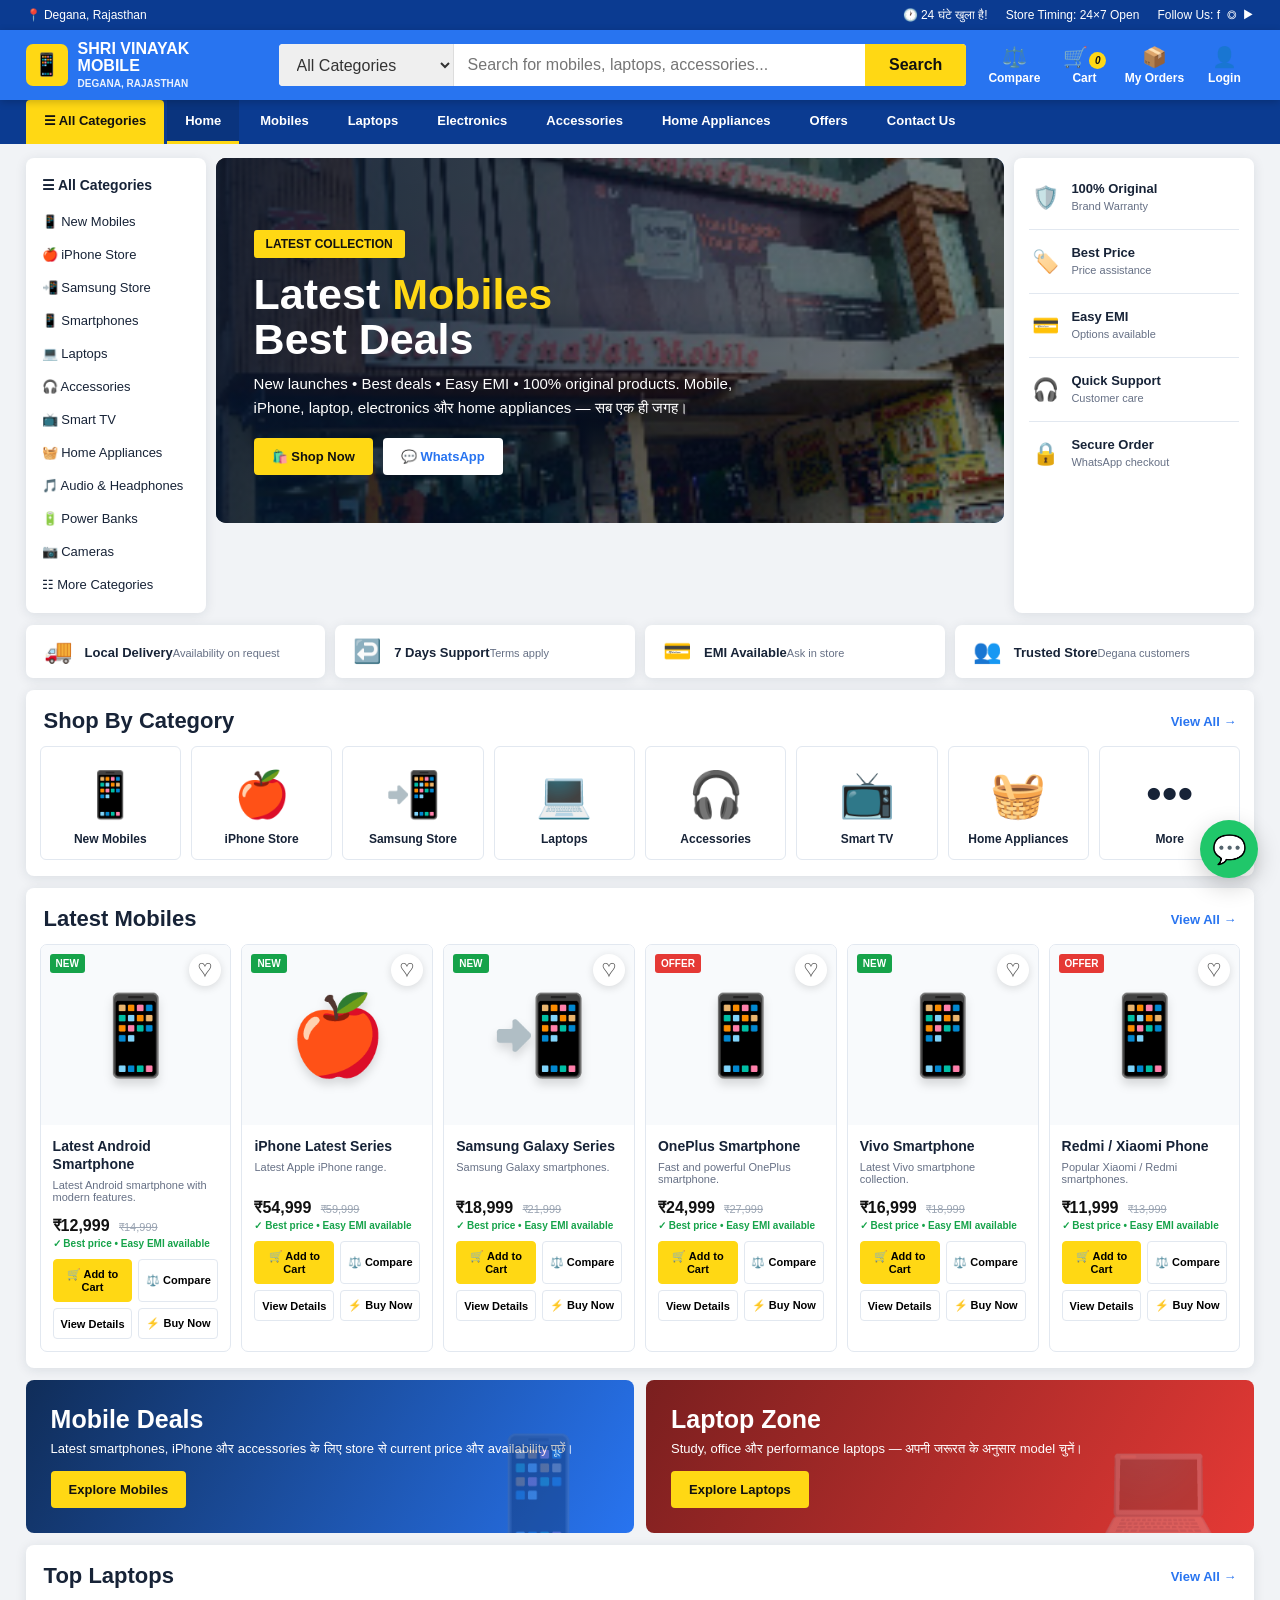
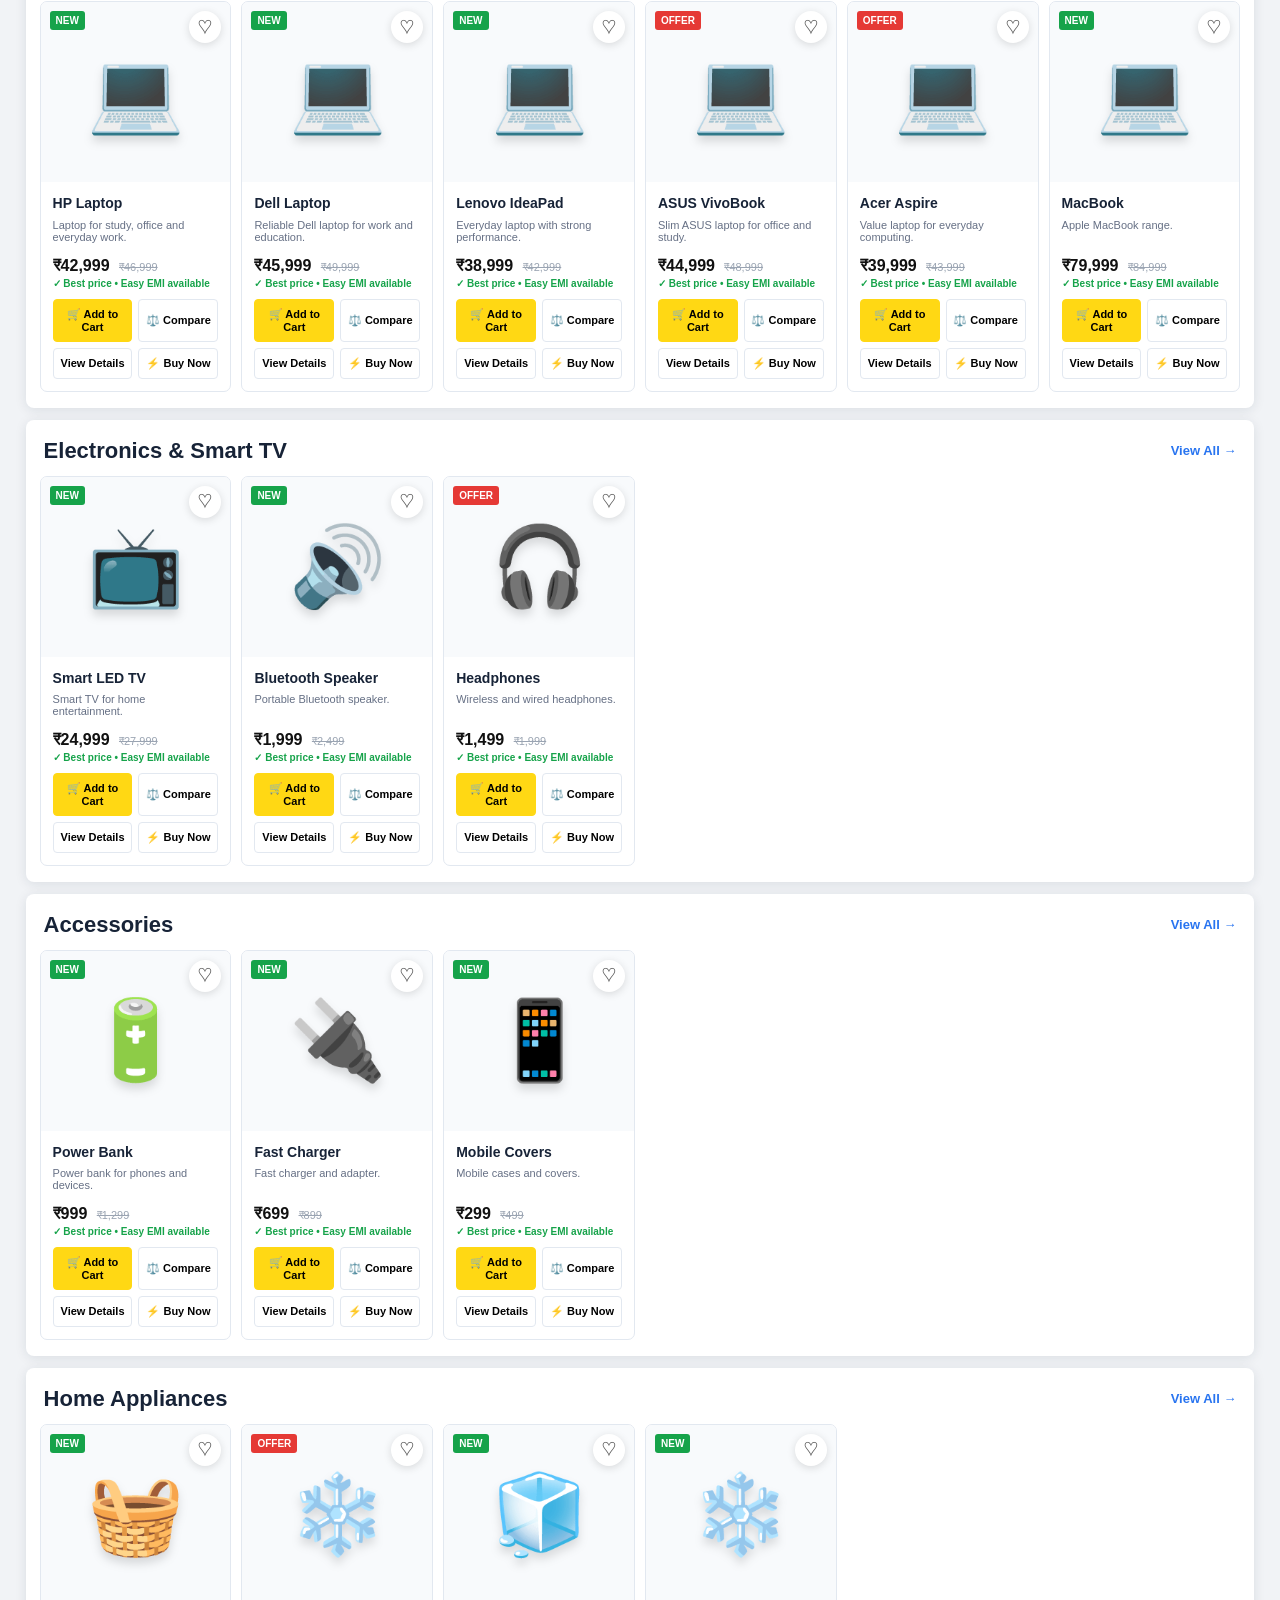
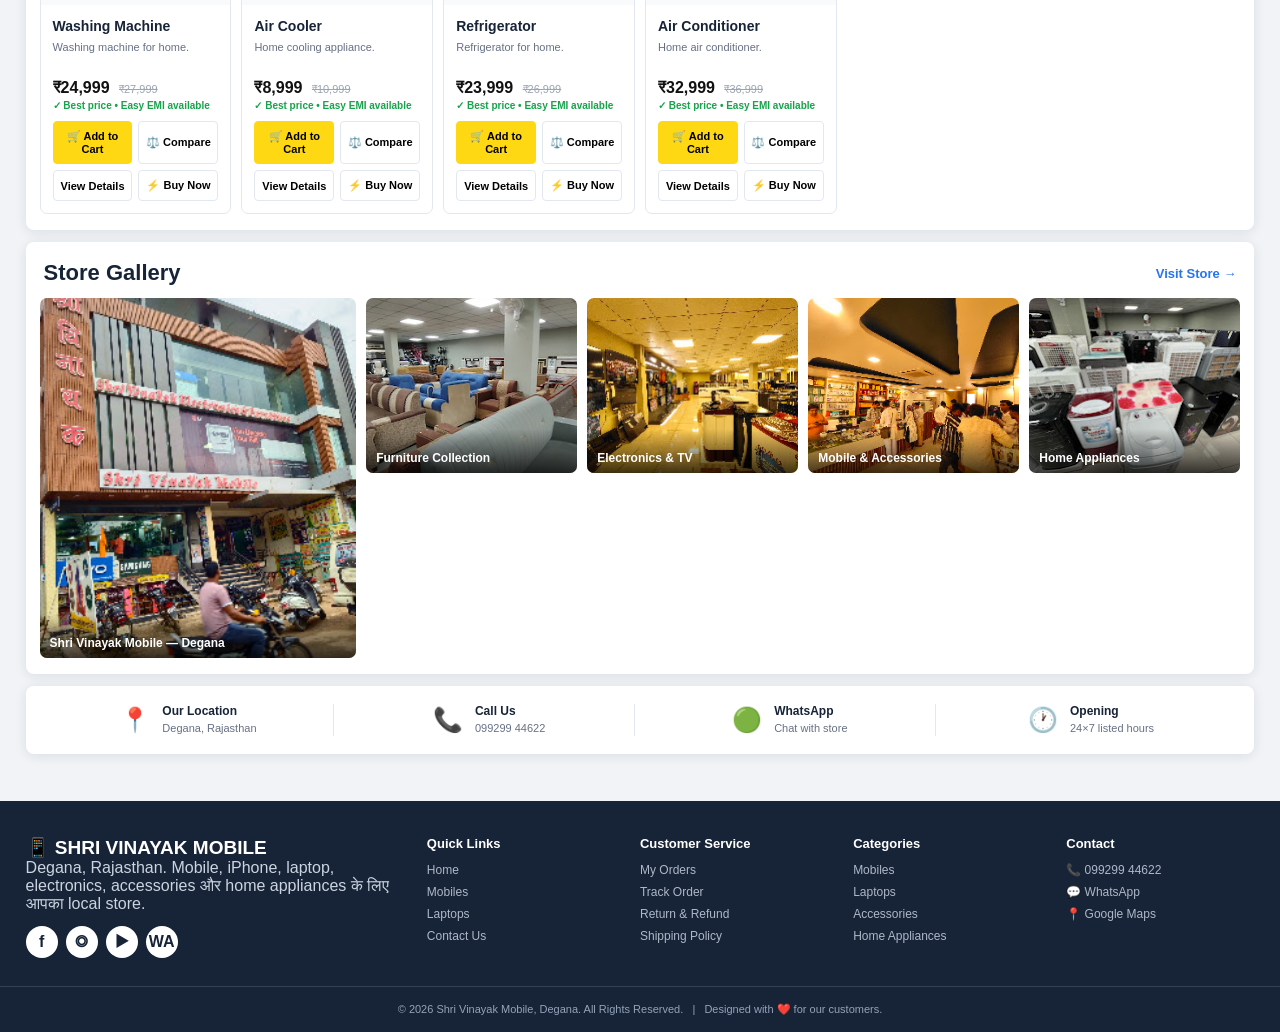
<file: index.html>
<!doctype html>
<html lang="hi">
<head>
<meta charset="UTF-8">
<meta name="viewport" content="width=device-width,initial-scale=1">
<title> vinayak mobiles degana  | Mobiles, Laptops, Electronics & Appliances</title>
<meta name="description" content="Shri Vinayak Mobile Degana — mobiles, iPhone, laptops, electronics, accessories and home appliances. Browse categories, compare products, add to cart and contact the store on WhatsApp.">
<style>
:root{
  --blue:#2874f0;--blue2:#0d47a1;--yellow:#ffd814;--red:#e53935;
  --green:#16a34a;--dark:#172337;--muted:#667085;--bg:#f1f3f6;
  --white:#fff;--line:#e2e8f0;--shadow:0 2px 12px rgba(23,35,55,.10);
  --shadow2:0 8px 26px rgba(23,35,55,.15);--radius:8px;
}
*{box-sizing:border-box;margin:0;padding:0}
html{scroll-behavior:smooth}
body{font-family:Arial,Helvetica,sans-serif;background:var(--bg);color:#172337}
button,input,select,textarea{font:inherit}
button{cursor:pointer}
a{text-decoration:none;color:inherit}
img{max-width:100%;display:block}
.container{width:min(1400px,96%);margin:auto}

/* TOP BAR */
.topbar{background:#0b3b91;color:#fff;font-size:12px}
.topbar .container{height:30px;display:flex;align-items:center;justify-content:space-between}
.top-links{display:flex;gap:18px}

/* MAIN HEADER */
.header{background:var(--blue);color:#fff;position:sticky;top:0;z-index:1000;box-shadow:0 2px 8px #0003}
.header-main{min-height:70px;display:grid;grid-template-columns:235px 1fr auto;align-items:center;gap:18px}
.logo{display:flex;align-items:center;gap:10px;font-weight:900;line-height:1.05}
.logo-mark{width:42px;height:42px;border-radius:7px;background:var(--yellow);color:var(--blue);display:grid;place-items:center;font-size:22px}
.logo small{display:block;font-size:10px;font-weight:700;opacity:.9;margin-top:4px}
.search-wrap{display:flex;height:42px;background:#fff;border-radius:4px;overflow:hidden}
.search-cat{border:0;border-right:1px solid #ddd;padding:0 14px;color:#333;min-width:145px}
.search-input{border:0;outline:0;flex:1;padding:0 14px}
.search-btn{border:0;background:var(--yellow);font-weight:800;padding:0 24px;color:#111}
.header-actions{display:flex;gap:10px;align-items:center}
.header-action{background:transparent;border:0;color:#fff;min-width:60px;font-size:12px;font-weight:700}
.header-action .ico{display:block;font-size:20px;margin-bottom:2px}
.cart-badge{display:inline-grid;place-items:center;min-width:17px;height:17px;border-radius:50%;background:var(--yellow);color:#111;font-size:10px;margin-left:-4px}

/* NAV */
.navbar{background:#0b3b91;color:#fff}
.navbar .container{display:flex;align-items:center;gap:3px}
.nav-item{padding:13px 18px;font-size:13px;font-weight:800;border-bottom:3px solid transparent}
.nav-item:hover,.nav-item.active{background:#0a347e;border-bottom-color:var(--yellow)}
.all-cat{background:var(--yellow);color:#111;border-radius:4px 4px 0 0}

/* PAGE */
main{padding:14px 0 35px}

/* HERO */
.hero-grid{display:grid;grid-template-columns:180px 1fr 240px;gap:10px}
.side-menu,.benefits,.category-strip,.product-section,.gallery,.info-strip{background:#fff;box-shadow:var(--shadow);border-radius:var(--radius)}
.side-menu{padding:12px 0}
.side-menu h3{font-size:14px;padding:7px 16px 12px}
.side-menu a{display:block;padding:9px 16px;font-size:13px}
.side-menu a:hover{background:#f4f7ff;color:var(--blue)}
.hero{height:365px;border-radius:10px;overflow:hidden;position:relative;background:linear-gradient(120deg,#071a38,#154a98)}
.hero img{width:100%;height:100%;object-fit:cover;filter:brightness(.60)}
.hero-overlay{position:absolute;inset:0;background:linear-gradient(90deg,#04152ecc,#04152e20)}
.hero-copy{position:absolute;left:38px;top:72px;color:#fff;max-width:560px}
.hero-copy .tag{display:inline-block;background:var(--yellow);color:#111;padding:7px 12px;font-weight:900;border-radius:3px;font-size:12px}
.hero-copy h1{font-size:43px;line-height:1.05;margin:14px 0 10px}
.hero-copy h1 span{color:var(--yellow)}
.hero-copy p{font-size:15px;line-height:1.6;max-width:500px}
.hero-buttons{display:flex;gap:10px;margin-top:18px}
.btn{border:0;border-radius:4px;padding:11px 18px;font-weight:800;font-size:13px;display:inline-flex;align-items:center;justify-content:center;gap:7px}
.btn-yellow{background:var(--yellow);color:#111}
.btn-blue{background:var(--blue);color:#fff}
.btn-green{background:var(--green);color:#fff}
.btn-white{background:#fff;color:var(--blue)}
.benefits{padding:8px 15px}
.benefit{padding:15px 3px;border-bottom:1px solid var(--line);display:flex;gap:12px;align-items:center}
.benefit:last-child{border-bottom:0}
.benefit .ico{font-size:22px;color:var(--blue)}
.benefit strong{font-size:13px;display:block}
.benefit span{font-size:11px;color:var(--muted)}

/* QUICK BENEFITS */
.quick-benefits{display:grid;grid-template-columns:repeat(4,1fr);gap:10px;margin:12px 0}
.quick{background:#fff;box-shadow:var(--shadow);padding:13px 18px;border-radius:7px;display:flex;gap:12px;align-items:center}
.quick .ico{font-size:23px;color:var(--blue)}
.quick strong{font-size:13px}.quick span{font-size:11px;color:var(--muted)}

/* SECTIONS */
.section-title-row{display:flex;align-items:center;justify-content:space-between;padding:18px 18px 12px}
.section-title-row h2{font-size:22px}
.view-all{color:var(--blue);font-size:13px;font-weight:800}

/* CATEGORIES */
.category-strip{padding-bottom:16px;margin-bottom:12px}
.categories{display:grid;grid-template-columns:repeat(8,1fr);gap:10px;padding:0 14px}
.category-card{border:1px solid var(--line);border-radius:6px;padding:12px 8px;text-align:center;background:#fff;transition:.2s}
.category-card:hover{transform:translateY(-2px);box-shadow:var(--shadow)}
.category-card .pic{height:70px;display:grid;place-items:center;font-size:45px}
.category-card b{font-size:12px}

/* PRODUCTS */
.product-section{margin-bottom:12px;padding-bottom:16px}
.products{display:grid;grid-template-columns:repeat(6,1fr);gap:10px;padding:0 14px}
.product-card{border:1px solid var(--line);border-radius:7px;background:#fff;overflow:hidden;position:relative;transition:.2s}
.product-card:hover{box-shadow:var(--shadow2);transform:translateY(-2px)}
.product-media{height:180px;background:#f8fafc;display:grid;place-items:center;position:relative}
.product-art{font-size:78px;filter:drop-shadow(0 6px 5px #0002)}
.badge{position:absolute;top:9px;left:9px;background:#16a34a;color:#fff;font-size:10px;font-weight:900;padding:4px 6px;border-radius:3px}
.badge.offer{background:#e53935}
.product-info{padding:12px}
.product-info h3{font-size:14px;margin-bottom:6px;line-height:1.3}
.product-meta{font-size:11px;color:var(--muted);min-height:30px}
.price{font-weight:900;color:#111;font-size:16px;margin-top:8px}
.price-note{font-size:10px;color:#16a34a;font-weight:700;margin-top:3px}
.product-actions{display:grid;grid-template-columns:1fr 1fr;gap:6px;margin-top:10px}
.small-btn{border:1px solid var(--line);background:#fff;border-radius:4px;padding:8px 5px;font-size:11px;font-weight:800}
.small-btn.primary{background:var(--yellow);border-color:var(--yellow)}
.small-btn.compare.active{background:#eaf2ff;color:var(--blue);border-color:#9bbcff}

/* OFFERS BANNER */
.offer-banner{display:grid;grid-template-columns:1fr 1fr;gap:12px;margin:12px 0}
.offer-box{min-height:150px;border-radius:8px;padding:25px;color:#fff;position:relative;overflow:hidden;background:linear-gradient(120deg,#102d59,#2874f0)}
.offer-box:nth-child(2){background:linear-gradient(120deg,#7a1f1f,#e53935)}
.offer-box h3{font-size:25px}.offer-box p{margin:7px 0 14px;font-size:13px}.offer-shape{position:absolute;right:30px;bottom:-20px;font-size:105px;opacity:.22}

/* GALLERY */
.gallery{margin-bottom:12px;padding-bottom:16px}
.gallery-grid{display:grid;grid-template-columns:1.5fr repeat(4,1fr);gap:10px;padding:0 14px}
.gallery-item{height:175px;border-radius:7px;overflow:hidden;position:relative;background:#ddd}
.gallery-item:first-child{height:360px;grid-row:span 2}
.gallery-item img{width:100%;height:100%;object-fit:cover;transition:.3s}
.gallery-item:hover img{transform:scale(1.04)}
.gallery-caption{position:absolute;bottom:0;left:0;right:0;padding:22px 10px 8px;background:linear-gradient(transparent,#000b);color:#fff;font-size:12px;font-weight:800}

/* INFO / FOOTER */
.info-strip{margin-bottom:12px;padding:18px;display:grid;grid-template-columns:repeat(4,1fr);gap:10px}
.info-item{display:flex;gap:12px;align-items:center;justify-content:center;border-right:1px solid var(--line)}
.info-item:last-child{border-right:0}
.info-item .ico{font-size:24px}.info-item strong{display:block;font-size:12px}.info-item span{font-size:11px;color:var(--muted)}
footer{background:#172337;color:#cbd5e1;padding:35px 0 0}
.footer-grid{display:grid;grid-template-columns:2fr repeat(4,1fr);gap:25px;padding-bottom:28px}
.footer-grid h3{color:#fff;font-size:13px;margin-bottom:12px}
.footer-grid a{display:block;color:#aeb8c7;font-size:12px;margin:8px 0}
.footer-grid a:hover{color:#fff}
.footer-brand{color:#fff;font-size:19px;font-weight:900}
.footer-brand p{font-size:12px;color:#aeb8c7;font-weight:400;line-height:1.6;margin-top:10px}
.socials{display:flex;gap:8px;margin-top:13px}.socials span{width:32px;height:32px;border-radius:50%;background:#fff;color:#172337;display:grid;place-items:center;font-weight:900}
.copyright{border-top:1px solid #334155;text-align:center;padding:16px;font-size:11px;color:#94a3b8}

/* MODALS */
.modal{position:fixed;inset:0;background:#0008;display:none;align-items:center;justify-content:center;z-index:3000;padding:15px}
.modal.show{display:flex}
.modal-box{background:#fff;width:min(760px,100%);max-height:90vh;overflow:auto;border-radius:10px;box-shadow:0 20px 70px #0005}
.modal-head{display:flex;justify-content:space-between;align-items:center;padding:16px 20px;border-bottom:1px solid var(--line)}
.modal-head h2{font-size:19px}
.close{border:0;background:#f1f5f9;width:32px;height:32px;border-radius:50%;font-size:18px}
.modal-body{padding:20px}
.compare-table{width:100%;border-collapse:collapse}.compare-table th,.compare-table td{border:1px solid var(--line);padding:10px;text-align:left;font-size:12px}
.compare-table th{background:#f8fafc}
.cart-row{display:grid;grid-template-columns:60px 1fr auto auto;gap:12px;align-items:center;padding:12px 0;border-bottom:1px solid var(--line)}
.cart-icon{height:55px;background:#f8fafc;border-radius:6px;display:grid;place-items:center;font-size:30px}
.qty{display:flex;gap:5px;align-items:center}.qty button{width:28px;height:28px;border:1px solid var(--line);background:#fff;border-radius:4px}
.total{display:flex;justify-content:space-between;font-weight:900;font-size:17px;padding:16px 0}
.form-grid{display:grid;grid-template-columns:1fr 1fr;gap:12px}
.field{display:flex;flex-direction:column;gap:5px}.field.full{grid-column:1/-1}
.field label{font-size:12px;font-weight:800}.field input,.field textarea,.field select{border:1px solid var(--line);padding:11px;border-radius:5px;outline:0}
.field input:focus,.field textarea:focus{border-color:var(--blue)}
.notice{background:#eef6ff;color:#1e40af;padding:11px;border-radius:5px;font-size:12px;margin-bottom:14px}

/* MOBILE */
@media(max-width:1100px){
  .header-main{grid-template-columns:190px 1fr auto}
  .hero-grid{grid-template-columns:150px 1fr}
  .benefits{display:none}
  .products{grid-template-columns:repeat(4,1fr)}
  .categories{grid-template-columns:repeat(4,1fr)}
  .gallery-grid{grid-template-columns:1.4fr repeat(2,1fr)}
  .gallery-item:first-child{grid-row:span 2}
  .footer-grid{grid-template-columns:2fr 1fr 1fr 1fr}
}
@media(max-width:760px){
  .topbar .container{height:auto;min-height:28px}.top-links{display:none}
  .header-main{grid-template-columns:1fr;gap:8px;padding:10px 0}
  .logo{justify-content:center}.header-actions{justify-content:center}
  .search-wrap{order:2}.search-cat{display:none}
  .navbar .container{overflow:auto;white-space:nowrap}.nav-item{padding:11px 13px}
  .hero-grid{grid-template-columns:1fr}.side-menu{display:none}
  .hero{height:340px}.hero-copy{left:22px;top:45px}.hero-copy h1{font-size:34px}
  .quick-benefits{grid-template-columns:1fr 1fr}
  .categories{grid-template-columns:repeat(4,1fr)}
  .category-card .pic{height:55px;font-size:34px}
  .products{grid-template-columns:repeat(2,1fr);gap:8px}
  .product-media{height:150px}.product-art{font-size:60px}
  .offer-banner{grid-template-columns:1fr}
  .gallery-grid{grid-template-columns:1fr 1fr}
  .gallery-item:first-child{height:230px;grid-column:1/-1;grid-row:auto}
  .gallery-item{height:150px}
  .info-strip{grid-template-columns:1fr 1fr}
  .info-item{border-right:0}
  .footer-grid{grid-template-columns:1fr 1fr}
  .form-grid{grid-template-columns:1fr}.field.full{grid-column:auto}
}
@media(max-width:430px){
  .categories{grid-template-columns:repeat(2,1fr)}
  .products{grid-template-columns:1fr 1fr}
  .product-actions{grid-template-columns:1fr}
  .quick-benefits{grid-template-columns:1fr}
  .hero-copy h1{font-size:30px}
}
</style>

<style>
.wish-btn{position:absolute;right:9px;top:9px;width:32px;height:32px;border:0;border-radius:50%;background:#fff;box-shadow:0 2px 8px #0002;font-size:20px;z-index:2;color:#555}
.wish-btn.active{color:#e53935}
.price del{font-size:11px;color:#9aa4b2;font-weight:400;margin-left:5px}
</style>

</head>
<body>

<div class="topbar">
  <div class="container">
    <span>📍 Degana, Rajasthan</span>
    <div class="top-links"><span>🕐 24 घंटे खुला है!</span><span>Store Timing: 24×7 Open</span><span>Follow Us:  f &nbsp;◎&nbsp; ▶</span></div>
  </div>
</div>

<header class="header">
  <div class="container header-main">
    <a class="logo" href="#" onclick="goHome();return false;">
      <span class="logo-mark">📱</span>
      <span>SHRI VINAYAK<br>MOBILE<small>DEGANA, RAJASTHAN</small></span>
    </a>
    <div class="search-wrap">
      <select class="search-cat" id="searchCategory">
        <option value="all">All Categories</option>
        <option value="mobile">Mobiles</option><option value="laptop">Laptops</option>
        <option value="electronics">Electronics</option><option value="accessories">Accessories</option>
        <option value="appliance">Home Appliances</option>
      </select>
      <input id="searchInput" class="search-input" placeholder="Search for mobiles, laptops, accessories..." oninput="searchProducts()">
      <button class="search-btn" onclick="searchProducts()">Search</button>
    </div>
    <div class="header-actions">
      <button class="header-action" onclick="openCompare()"><span class="ico">⚖️</span>Compare</button>
      <button class="header-action" onclick="openCart()"><span class="ico">🛒 <i class="cart-badge" id="cartCount">0</i></span>Cart</button>
      <button class="header-action" onclick="openOrders()"><span class="ico">📦</span>My Orders</button>
      <button class="header-action" onclick="openLogin()"><span class="ico">👤</span>Login</button>
    </div>
  </div>
</header>

<nav class="navbar">
  <div class="container">
    <a class="nav-item all-cat" href="#categories">☰ All Categories</a>
    <a class="nav-item active" href="#home">Home</a>
    <a class="nav-item" href="#mobiles">Mobiles</a>
    <a class="nav-item" href="#laptops">Laptops</a>
    <a class="nav-item" href="#electronics">Electronics</a>
    <a class="nav-item" href="#accessories">Accessories</a>
    <a class="nav-item" href="#appliances">Home Appliances</a>
    <a class="nav-item" href="#offers">Offers</a>
    <a class="nav-item" href="#contact">Contact Us</a>
  </div>
</nav>

<main id="home">
  <div class="container">

    <section class="hero-grid">
      <aside class="side-menu">
        <h3>☰ All Categories</h3>
        <a href="#mobiles">📱 New Mobiles</a>
        <a href="#mobiles">🍎 iPhone Store</a>
        <a href="#mobiles">📲 Samsung Store</a>
        <a href="#mobiles">📱 Smartphones</a>
        <a href="#laptops">💻 Laptops</a>
        <a href="#accessories">🎧 Accessories</a>
        <a href="#electronics">📺 Smart TV</a>
        <a href="#appliances">🧺 Home Appliances</a>
        <a href="#electronics">🎵 Audio & Headphones</a>
        <a href="#accessories">🔋 Power Banks</a>
        <a href="#electronics">📷 Cameras</a>
        <a href="#categories">☷ More Categories</a>
      </aside>

      <section class="hero">
        <img src="[data-uri]" alt="Shri Vinayak Mobile Degana Store">
        <div class="hero-overlay"></div>
        <div class="hero-copy">
          <span class="tag">LATEST COLLECTION</span>
          <h1>Latest <span>Mobiles</span><br>Best Deals</h1>
          <p>New launches • Best deals • Easy EMI • 100% original products. Mobile, iPhone, laptop, electronics और home appliances — सब एक ही जगह।</p>
          <div class="hero-buttons">
            <a class="btn btn-yellow" href="#mobiles">🛍️ Shop Now</a>
            <a class="btn btn-white" href="https://wa.me/919929944622?text=Namaste%20Shri%20Vinayak%20Mobile%2C%20mujhe%20latest%20products%20ke%20baare%20mein%20jaankari%20chahiye." target="_blank">💬 WhatsApp</a>
          </div>
        </div>
      </section>

      <aside class="benefits">
        <div class="benefit"><span class="ico">🛡️</span><div><strong>100% Original</strong><span>Brand Warranty</span></div></div>
        <div class="benefit"><span class="ico">🏷️</span><div><strong>Best Price</strong><span>Price assistance</span></div></div>
        <div class="benefit"><span class="ico">💳</span><div><strong>Easy EMI</strong><span>Options available</span></div></div>
        <div class="benefit"><span class="ico">🎧</span><div><strong>Quick Support</strong><span>Customer care</span></div></div>
        <div class="benefit"><span class="ico">🔒</span><div><strong>Secure Order</strong><span>WhatsApp checkout</span></div></div>
      </aside>
    </section>

    <section class="quick-benefits">
      <div class="quick"><span class="ico">🚚</span><div><strong>Local Delivery</strong><span>Availability on request</span></div></div>
      <div class="quick"><span class="ico">↩️</span><div><strong>7 Days Support</strong><span>Terms apply</span></div></div>
      <div class="quick"><span class="ico">💳</span><div><strong>EMI Available</strong><span>Ask in store</span></div></div>
      <div class="quick"><span class="ico">👥</span><div><strong>Trusted Store</strong><span>Degana customers</span></div></div>
    </section>

    <section class="category-strip" id="categories">
      <div class="section-title-row"><h2>Shop By Category</h2><a class="view-all" href="#categories">View All →</a></div>
      <div class="categories">
        <a class="category-card" href="#mobiles"><div class="pic">📱</div><b>New Mobiles</b></a>
        <a class="category-card" href="#mobiles"><div class="pic">🍎</div><b>iPhone Store</b></a>
        <a class="category-card" href="#mobiles"><div class="pic">📲</div><b>Samsung Store</b></a>
        <a class="category-card" href="#laptops"><div class="pic">💻</div><b>Laptops</b></a>
        <a class="category-card" href="#accessories"><div class="pic">🎧</div><b>Accessories</b></a>
        <a class="category-card" href="#electronics"><div class="pic">📺</div><b>Smart TV</b></a>
        <a class="category-card" href="#appliances"><div class="pic">🧺</div><b>Home Appliances</b></a>
        <a class="category-card" href="#electronics"><div class="pic">•••</div><b>More</b></a>
      </div>
    </section>

    <section class="product-section" id="mobiles">
      <div class="section-title-row"><h2>Latest Mobiles</h2><a class="view-all" href="#" onclick="filterAndScroll('mobile');return false;">View All →</a></div>
      <div class="products" id="mobileProducts"></div>
    </section>

    <section class="offer-banner" id="offers">
      <div class="offer-box"><h3>Mobile Deals</h3><p>Latest smartphones, iPhone और accessories के लिए store से current price और availability पूछें।</p><a class="btn btn-yellow" href="#mobiles">Explore Mobiles</a><span class="offer-shape">📱</span></div>
      <div class="offer-box"><h3>Laptop Zone</h3><p>Study, office और performance laptops — अपनी जरूरत के अनुसार model चुनें।</p><a class="btn btn-yellow" href="#laptops">Explore Laptops</a><span class="offer-shape">💻</span></div>
    </section>

    <section class="product-section" id="laptops">
      <div class="section-title-row"><h2>Top Laptops</h2><a class="view-all" href="#" onclick="filterAndScroll('laptop');return false;">View All →</a></div>
      <div class="products" id="laptopProducts"></div>
    </section>

    <section class="product-section" id="electronics">
      <div class="section-title-row"><h2>Electronics & Smart TV</h2><a class="view-all" href="#" onclick="filterAndScroll('electronics');return false;">View All →</a></div>
      <div class="products" id="electronicsProducts"></div>
    </section>

    <section class="product-section" id="accessories">
      <div class="section-title-row"><h2>Accessories</h2><a class="view-all" href="#" onclick="filterAndScroll('accessories');return false;">View All →</a></div>
      <div class="products" id="accessoryProducts"></div>
    </section>

    <section class="product-section" id="appliances">
      <div class="section-title-row"><h2>Home Appliances</h2><a class="view-all" href="#" onclick="filterAndScroll('appliance');return false;">View All →</a></div>
      <div class="products" id="applianceProducts"></div>
    </section>

    <section class="gallery">
      <div class="section-title-row"><h2>Store Gallery</h2><a class="view-all" href="#contact">Visit Store →</a></div>
      <div class="gallery-grid">
        <div class="gallery-item"><img src="[data-uri]" alt="Store front"><div class="gallery-caption">Shri Vinayak Mobile — Degana</div></div>
        <div class="gallery-item"><img src="[data-uri]" alt="Furniture showroom"><div class="gallery-caption">Furniture Collection</div></div>
        <div class="gallery-item"><img src="[data-uri]" alt="Electronics showroom"><div class="gallery-caption">Electronics & TV</div></div>
        <div class="gallery-item"><img src="[data-uri]" alt="Mobile showroom"><div class="gallery-caption">Mobile & Accessories</div></div>
        <div class="gallery-item"><img src="[data-uri]" alt="Home appliances"><div class="gallery-caption">Home Appliances</div></div>
      </div>
    </section>

    <section class="info-strip" id="contact">
      <div class="info-item"><span class="ico">📍</span><div><strong>Our Location</strong><span>Degana, Rajasthan</span></div></div>
      <div class="info-item"><span class="ico">📞</span><div><strong>Call Us</strong><span>099299 44622</span></div></div>
      <div class="info-item"><span class="ico">🟢</span><div><strong>WhatsApp</strong><span>Chat with store</span></div></div>
      <div class="info-item"><span class="ico">🕐</span><div><strong>Opening</strong><span>24×7 listed hours</span></div></div>
    </section>

  </div>
</main>

<footer>
  <div class="container footer-grid">
    <div>
      <div class="footer-brand">📱 SHRI VINAYAK MOBILE</div>
      <p>Degana, Rajasthan. Mobile, iPhone, laptop, electronics, accessories और home appliances के लिए आपका local store.</p>
      <div class="socials"><span>f</span><span>◎</span><span>▶</span><span>WA</span></div>
    </div>
    <div><h3>Quick Links</h3><a href="#home">Home</a><a href="#mobiles">Mobiles</a><a href="#laptops">Laptops</a><a href="#contact">Contact Us</a></div>
    <div><h3>Customer Service</h3><a href="#" onclick="openOrders();return false;">My Orders</a><a href="#" onclick="openCart();return false;">Track Order</a><a href="#contact">Return & Refund</a><a href="#contact">Shipping Policy</a></div>
    <div><h3>Categories</h3><a href="#mobiles">Mobiles</a><a href="#laptops">Laptops</a><a href="#accessories">Accessories</a><a href="#appliances">Home Appliances</a></div>
    <div><h3>Contact</h3><a href="tel:+919929944622">📞 099299 44622</a><a href="https://wa.me/919929944622" target="_blank">💬 WhatsApp</a><a href="https://www.google.com/maps/search/?api=1&query=Shri+Vinayak+Mobile+Degana+Rajasthan" target="_blank">📍 Google Maps</a></div>
  </div>
  <div class="copyright">© 2026 Shri Vinayak Mobile, Degana. All Rights Reserved. &nbsp; | &nbsp; Designed with ❤️ for our customers.</div>
</footer>

<!-- CART MODAL -->
<div class="modal" id="cartModal" onclick="closeOnBg(event,'cartModal')">
  <div class="modal-box"><div class="modal-head"><h2>🛒 Your Cart</h2><button class="close" onclick="closeModal('cartModal')">×</button></div><div class="modal-body" id="cartBody"></div></div>
</div>

<!-- COMPARE MODAL -->
<div class="modal" id="compareModal" onclick="closeOnBg(event,'compareModal')">
  <div class="modal-box"><div class="modal-head"><h2>⚖️ Compare Products</h2><button class="close" onclick="closeModal('compareModal')">×</button></div><div class="modal-body" id="compareBody"></div></div>
</div>

<!-- LOGIN -->
<div class="modal" id="loginModal" onclick="closeOnBg(event,'loginModal')">
  <div class="modal-box"><div class="modal-head"><h2>👤 Login</h2><button class="close" onclick="closeModal('loginModal')">×</button></div><div class="modal-body">
    <div class="notice">Demo login: यह frontend feature है। कोई password server पर save नहीं होता।</div>
    <div class="form-grid">
      <div class="field full"><label>Mobile Number</label><input id="loginPhone" placeholder="10 digit mobile number"></div>
      <div class="field full"><label>Name</label><input id="loginName" placeholder="Your name"></div>
    </div>
    <button class="btn btn-blue" style="margin-top:14px;width:100%" onclick="loginDemo()">Continue</button>
  </div></div>
</div>

<!-- ORDER -->
<div class="modal" id="orderModal" onclick="closeOnBg(event,'orderModal')">
  <div class="modal-box"><div class="modal-head"><h2>📦 My Orders</h2><button class="close" onclick="closeModal('orderModal')">×</button></div><div class="modal-body" id="orderBody"></div></div>
</div>

<!-- PRODUCT DETAIL -->
<div class="modal" id="productModal" onclick="closeOnBg(event,'productModal')">
  <div class="modal-box"><div class="modal-head"><h2 id="detailTitle">Product</h2><button class="close" onclick="closeModal('productModal')">×</button></div><div class="modal-body" id="detailBody"></div></div>
</div>

<a class="floating-wa" href="https://wa.me/919929944622" target="_blank" aria-label="WhatsApp">💬</a>

<style>
.floating-wa{position:fixed;right:22px;bottom:22px;width:58px;height:58px;border-radius:50%;background:#20c76a;color:#fff;display:grid;place-items:center;font-size:28px;z-index:2500;box-shadow:0 8px 25px #0003}
</style>

<script>
"use strict";

const STORE = {
  name: "Shri Vinayak Mobile",
  phone: "099299 44622",
  whatsapp: "919929944622",
  city: "Degana, Rajasthan"
};

const PRODUCTS = [
  {id:1,name:"Latest Android Smartphone",cat:"mobile",icon:"📱",price:12999,old:14999,tag:"NEW",desc:"Latest Android smartphone with modern features."},
  {id:2,name:"iPhone Latest Series",cat:"mobile",icon:"🍎",price:54999,old:59999,tag:"NEW",desc:"Latest Apple iPhone range."},
  {id:3,name:"Samsung Galaxy Series",cat:"mobile",icon:"📲",price:18999,old:21999,tag:"NEW",desc:"Samsung Galaxy smartphones."},
  {id:4,name:"OnePlus Smartphone",cat:"mobile",icon:"📱",price:24999,old:27999,tag:"OFFER",desc:"Fast and powerful OnePlus smartphone."},
  {id:5,name:"Vivo Smartphone",cat:"mobile",icon:"📱",price:16999,old:18999,tag:"NEW",desc:"Latest Vivo smartphone collection."},
  {id:6,name:"Redmi / Xiaomi Phone",cat:"mobile",icon:"📱",price:11999,old:13999,tag:"OFFER",desc:"Popular Xiaomi / Redmi smartphones."},

  {id:7,name:"HP Laptop",cat:"laptop",icon:"💻",price:42999,old:46999,tag:"NEW",desc:"Laptop for study, office and everyday work."},
  {id:8,name:"Dell Laptop",cat:"laptop",icon:"💻",price:45999,old:49999,tag:"NEW",desc:"Reliable Dell laptop for work and education."},
  {id:9,name:"Lenovo IdeaPad",cat:"laptop",icon:"💻",price:38999,old:42999,tag:"NEW",desc:"Everyday laptop with strong performance."},
  {id:10,name:"ASUS VivoBook",cat:"laptop",icon:"💻",price:44999,old:48999,tag:"OFFER",desc:"Slim ASUS laptop for office and study."},
  {id:11,name:"Acer Aspire",cat:"laptop",icon:"💻",price:39999,old:43999,tag:"OFFER",desc:"Value laptop for everyday computing."},
  {id:12,name:"MacBook",cat:"laptop",icon:"💻",price:79999,old:84999,tag:"NEW",desc:"Apple MacBook range."},

  {id:13,name:"Smart LED TV",cat:"electronics",icon:"📺",price:24999,old:27999,tag:"NEW",desc:"Smart TV for home entertainment."},
  {id:14,name:"Bluetooth Speaker",cat:"electronics",icon:"🔊",price:1999,old:2499,tag:"NEW",desc:"Portable Bluetooth speaker."},
  {id:15,name:"Headphones",cat:"electronics",icon:"🎧",price:1499,old:1999,tag:"OFFER",desc:"Wireless and wired headphones."},

  {id:16,name:"Power Bank",cat:"accessories",icon:"🔋",price:999,old:1299,tag:"NEW",desc:"Power bank for phones and devices."},
  {id:17,name:"Fast Charger",cat:"accessories",icon:"🔌",price:699,old:899,tag:"NEW",desc:"Fast charger and adapter."},
  {id:18,name:"Mobile Covers",cat:"accessories",icon:"📱",price:299,old:499,tag:"NEW",desc:"Mobile cases and covers."},

  {id:19,name:"Washing Machine",cat:"appliance",icon:"🧺",price:24999,old:27999,tag:"NEW",desc:"Washing machine for home."},
  {id:20,name:"Air Cooler",cat:"appliance",icon:"❄️",price:8999,old:10999,tag:"OFFER",desc:"Home cooling appliance."},
  {id:21,name:"Refrigerator",cat:"appliance",icon:"🧊",price:23999,old:26999,tag:"NEW",desc:"Refrigerator for home."},
  {id:22,name:"Air Conditioner",cat:"appliance",icon:"❄️",price:32999,old:36999,tag:"NEW",desc:"Home air conditioner."}
];

let cart = JSON.parse(localStorage.getItem("sv_cart_v2") || "[]");
let orders = JSON.parse(localStorage.getItem("sv_orders_v2") || "[]");
let compare = JSON.parse(localStorage.getItem("sv_compare_v2") || "[]");
let wishlist = JSON.parse(localStorage.getItem("sv_wishlist_v2") || "[]");

const money = n => "₹" + Number(n).toLocaleString("en-IN");
const esc = s => String(s).replace(/[&<>"']/g, m => ({
  "&":"&amp;","<":"&lt;",">":"&gt;",'"':"&quot;","'":"&#039;"
}[m]));

function save() {
  localStorage.setItem("sv_cart_v2", JSON.stringify(cart));
  localStorage.setItem("sv_orders_v2", JSON.stringify(orders));
  localStorage.setItem("sv_compare_v2", JSON.stringify(compare));
  localStorage.setItem("sv_wishlist_v2", JSON.stringify(wishlist));
  updateBadges();
}

function updateBadges() {
  const n = cart.reduce((sum, x) => sum + x.qty, 0);
  const c = document.getElementById("cartCount");
  if (c) c.textContent = n;
}

function productCard(p) {
  const wished = wishlist.includes(p.id);
  const compared = compare.includes(p.id);
  return `
  <article class="product-card">
    <div class="product-media">
      <span class="badge ${p.tag==="OFFER" ? "offer" : ""}">${p.tag}</span>
      <button class="wish-btn ${wished ? "active" : ""}" data-action="wish" data-id="${p.id}" title="Wishlist">${wished ? "♥" : "♡"}</button>
      <div class="product-art">${p.icon}</div>
    </div>
    <div class="product-info">
      <h3>${esc(p.name)}</h3>
      <div class="product-meta">${esc(p.desc)}</div>
      <div class="price">${money(p.price)} <del>${money(p.old)}</del></div>
      <div class="price-note">✓ Best price • Easy EMI available</div>
      <div class="product-actions">
        <button class="small-btn primary" data-action="cart" data-id="${p.id}">🛒 Add to Cart</button>
        <button class="small-btn compare ${compared ? "active" : ""}" data-action="compare" data-id="${p.id}">⚖️ Compare</button>
        <button class="small-btn" data-action="detail" data-id="${p.id}">View Details</button>
        <button class="small-btn" data-action="buy" data-id="${p.id}">⚡ Buy Now</button>
      </div>
    </div>
  </article>`;
}

function renderSection(id, cat) {
  const el = document.getElementById(id);
  if (!el) return;
  el.innerHTML = PRODUCTS.filter(p => p.cat === cat).slice(0,6).map(productCard).join("");
}

function renderAll() {
  renderSection("mobileProducts","mobile");
  renderSection("laptopProducts","laptop");
  renderSection("electronicsProducts","electronics");
  renderSection("accessoryProducts","accessories");
  renderSection("applianceProducts","appliance");
  updateBadges();
}

function addCart(id, qty=1) {
  const item = cart.find(x => x.id === id);
  if (item) item.qty += qty;
  else cart.push({id, qty});
  save();
  toast("Product cart में add हो गया");
}

function buyNow(id) {
  cart = [{id, qty:1}];
  save();
  openCart();
  setTimeout(() => document.getElementById("checkoutBox")?.scrollIntoView({behavior:"smooth"}), 100);
}

function removeCart(id) {
  cart = cart.filter(x => x.id !== id);
  save();
  renderCart();
}

function changeQty(id, delta) {
  const item = cart.find(x => x.id === id);
  if (!item) return;
  item.qty += delta;
  if (item.qty <= 0) removeCart(id);
  else { save(); renderCart(); }
}

function cartTotal() {
  return cart.reduce((sum,x) => {
    const p = PRODUCTS.find(p => p.id === x.id);
    return sum + (p ? p.price*x.qty : 0);
  },0);
}

function openModal(id) { document.getElementById(id)?.classList.add("show"); }
function closeModal(id) { document.getElementById(id)?.classList.remove("show"); }
function closeOnBg(e,id) { if(e.target.id === id) closeModal(id); }

function renderCart() {
  const body = document.getElementById("cartBody");
  if (!body) return;
  if (!cart.length) {
    body.innerHTML = `<div style="text-align:center;padding:40px">
      <div style="font-size:55px">🛒</div><h3>Your Cart is Empty</h3>
      <p style="color:#667085;margin:8px 0 18px">Product पर Add to Cart या Buy Now दबाएँ.</p>
      <button class="btn btn-yellow" data-action="close-cart">Continue Shopping</button>
    </div>`;
    return;
  }

  const rows = cart.map(x => {
    const p = PRODUCTS.find(y => y.id === x.id);
    return `<div class="cart-row">
      <div class="cart-icon">${p.icon}</div>
      <div><b>${esc(p.name)}</b><div style="font-size:11px;color:#667085">${money(p.price)} each</div></div>
      <div class="qty"><button data-action="qty" data-id="${p.id}" data-delta="-1">−</button><b>${x.qty}</b><button data-action="qty" data-id="${p.id}" data-delta="1">+</button></div>
      <div><b>${money(p.price*x.qty)}</b><br><button class="small-btn" data-action="remove" data-id="${p.id}">Remove</button></div>
    </div>`;
  }).join("");

  body.innerHTML = rows + `
    <div class="total"><span>Total</span><span>${money(cartTotal())}</span></div>
    <div id="checkoutBox">
      <div class="notice">Order place करने के बाद आपका पूरा order WhatsApp पर store को जाएगा। Store price, stock और delivery/pickup confirm करेगा.</div>
      <h3 style="margin:10px 0 12px">Delivery / Order Details</h3>
      <div class="form-grid">
        <div class="field"><label>Full Name *</label><input id="orderName" placeholder="अपना नाम"></div>
        <div class="field"><label>Mobile Number *</label><input id="orderPhone" inputmode="numeric" maxlength="10" placeholder="10 digit mobile"></div>
        <div class="field full"><label>Address *</label><textarea id="orderAddress" rows="3" placeholder="घर / दुकान का पूरा पता"></textarea></div>
        <div class="field"><label>Order Type</label><select id="orderType"><option>Home Delivery</option><option>Store Pickup</option></select></div>
        <div class="field"><label>Payment Preference</label><select id="payment"><option>Cash / UPI</option><option>EMI</option><option>Discuss on WhatsApp</option></select></div>
      </div>
      <button class="btn btn-green" style="width:100%;margin-top:14px" data-action="checkout">💬 PLACE ORDER ON WHATSAPP</button>
      <a class="btn btn-blue" style="width:100%;margin-top:8px" href="tel:+919929944622">📞 CALL STORE TO ORDER</a>
    </div>`;
}

function checkout() {
  const name = document.getElementById("orderName")?.value.trim();
  const phone = document.getElementById("orderPhone")?.value.trim();
  const address = document.getElementById("orderAddress")?.value.trim();
  const type = document.getElementById("orderType")?.value || "Home Delivery";
  const payment = document.getElementById("payment")?.value || "Cash / UPI";

  if (!name || !/^[0-9]{10}$/.test(phone) || !address) {
    toast("Name, सही 10-digit mobile और address भरें");
    return;
  }

  const lines = cart.map(x => {
    const p = PRODUCTS.find(y => y.id === x.id);
    return `• ${p.name} × ${x.qty} = ${money(p.price*x.qty)}`;
  }).join("\n");

  const orderId = "SV" + Date.now().toString().slice(-8);
  const message =
`Namaste Shri Vinayak Mobile! 👋

🛍️ NEW WEBSITE ORDER
Order ID: ${orderId}

Customer: ${name}
Mobile: ${phone}
Order Type: ${type}
Payment: ${payment}
Address: ${address}

PRODUCTS:
${lines}

TOTAL: ${money(cartTotal())}

Please confirm stock, final price and delivery/pickup time.`;

  orders.unshift({
    id: orderId,
    date: new Date().toLocaleString("en-IN"),
    customer: name,
    phone,
    total: cartTotal(),
    items: cart.map(x => ({...x})),
    status: "Order enquiry sent on WhatsApp"
  });
  save();

  // Open WhatsApp using the standard wa.me URL.
  const url = "https://wa.me/" + STORE.whatsapp + "?text=" + encodeURIComponent(message);
  window.open(url, "_blank", "noopener,noreferrer");

  cart = [];
  save();
  closeModal("cartModal");
  openOrders();
  toast("Order WhatsApp पर भेजने के लिए तैयार है");
}

function openCart() { renderCart(); openModal("cartModal"); }

function toggleWish(id) {
  wishlist = wishlist.includes(id) ? wishlist.filter(x=>x!==id) : [...wishlist,id];
  save(); renderAll();
  toast(wishlist.includes(id) ? "Wishlist में add हुआ" : "Wishlist से हटाया गया");
}

function toggleCompare(id) {
  if (compare.includes(id)) compare = compare.filter(x=>x!==id);
  else {
    if(compare.length >= 3) { toast("Maximum 3 products compare कर सकते हैं"); return; }
    compare.push(id);
  }
  save(); renderAll(); toast("Compare list update हो गई");
}

function openCompare() {
  const body = document.getElementById("compareBody");
  const ps = compare.map(id => PRODUCTS.find(p=>p.id===id)).filter(Boolean);
  body.innerHTML = ps.length ? `<table class="compare-table">
    <tr><th>Feature</th>${ps.map(p=>`<th>${esc(p.name)}</th>`).join("")}</tr>
    <tr><td>Category</td>${ps.map(p=>`<td>${esc(p.cat)}</td>`).join("")}</tr>
    <tr><td>Price</td>${ps.map(p=>`<td>${money(p.price)}</td>`).join("")}</tr>
    <tr><td>Offer</td>${ps.map(p=>`<td>${money(p.old-p.price)} saving</td>`).join("")}</tr>
    <tr><td>Action</td>${ps.map(p=>`<td><button class="small-btn primary" data-action="cart" data-id="${p.id}">Add to Cart</button></td>`).join("")}</tr>
  </table>` : `<div style="padding:35px;text-align:center"><div style="font-size:50px">⚖️</div><h3>No Products Selected</h3><p style="color:#667085">Product cards पर Compare दबाएँ.</p></div>`;
  openModal("compareModal");
}

function detail(id) {
  const p = PRODUCTS.find(x=>x.id===id);
  document.getElementById("detailTitle").textContent = p.name;
  document.getElementById("detailBody").innerHTML = `
    <div style="display:grid;grid-template-columns:180px 1fr;gap:22px;align-items:center">
      <div style="height:180px;background:#f8fafc;border-radius:8px;display:grid;place-items:center;font-size:90px">${p.icon}</div>
      <div><span class="badge ${p.tag==="OFFER"?"offer":""}" style="position:static;display:inline-block">${p.tag}</span>
        <h3 style="font-size:23px;margin:10px 0">${esc(p.name)}</h3>
        <p style="color:#667085;line-height:1.6">${esc(p.desc)}</p>
        <p style="font-weight:900;font-size:22px;margin:14px 0">${money(p.price)} <del style="font-size:13px;color:#999">${money(p.old)}</del></p>
        <button class="btn btn-yellow" data-action="cart-detail" data-id="${p.id}">🛒 Add to Cart</button>
        <button class="btn btn-green" data-action="wa-product" data-id="${p.id}">💬 WhatsApp</button>
      </div>
    </div>`;
  openModal("productModal");
}

function waProduct(id) {
  const p=PRODUCTS.find(x=>x.id===id);
  const msg=`Namaste Shri Vinayak Mobile! Mujhe ${p.name} (${money(p.price)}) खरीदना है. कृपया availability और final price confirm करें.`;
  window.open("https://wa.me/"+STORE.whatsapp+"?text="+encodeURIComponent(msg),"_blank","noopener,noreferrer");
}

function searchProducts() {
  const q=(document.getElementById("searchInput")?.value||"").trim().toLowerCase();
  const cat=document.getElementById("searchCategory")?.value||"all";
  let list=PRODUCTS.filter(p => (cat==="all"||p.cat===cat) && (!q || (p.name+" "+p.desc+" "+p.cat).toLowerCase().includes(q)));
  let sec=document.getElementById("searchResults");
  if(!sec){sec=document.createElement("section");sec.className="product-section";sec.id="searchResults";document.querySelector("main .container").prepend(sec)}
  sec.innerHTML=`<div class="section-title-row"><h2>Search Results (${list.length})</h2><button class="view-all" data-action="clear-search">Close ×</button></div><div class="products">${list.length?list.map(productCard).join(""):"<p style='padding:20px;color:#667085'>कोई matching product नहीं मिला.</p>"}</div>`;
  sec.scrollIntoView({behavior:"smooth",block:"start"});
}

function clearSearch() {
  document.getElementById("searchResults")?.remove();
  document.getElementById("searchInput").value="";
}

function showCategory(cat) {
  document.getElementById("searchCategory").value=cat;
  document.getElementById("searchInput").value="";
  searchProducts();
}

function openLogin() { openModal("loginModal"); }

function loginDemo() {
  const name=document.getElementById("loginName")?.value.trim();
  const phone=document.getElementById("loginPhone")?.value.trim();
  if(!name || !/^[0-9]{10}$/.test(phone)){toast("Name और सही 10-digit mobile भरें");return}
  localStorage.setItem("sv_user",JSON.stringify({name,phone}));
  closeModal("loginModal"); toast("Welcome, "+name+"!");
}

function openOrders() {
  const b=document.getElementById("orderBody");
  if(!orders.length) b.innerHTML=`<div style="padding:35px;text-align:center"><div style="font-size:50px">📦</div><h3>No Orders Yet</h3><p style="color:#667085">Cart से order place करने पर history यहाँ दिखेगी.</p></div>`;
  else b.innerHTML=orders.map(o=>`<div style="padding:14px;border-bottom:1px solid #e2e8f0">
    <b>Order #${esc(o.id)}</b><div style="font-size:11px;color:#667085">${esc(o.date)}</div>
    <div style="margin-top:7px;font-size:12px">${o.items.map(i=>{const p=PRODUCTS.find(x=>x.id===i.id);return `${esc(p.name)} × ${i.qty}`}).join(", ")}</div>
    <div style="font-weight:800;margin-top:6px">${money(o.total)}</div>
    <div style="color:#16a34a;font-size:12px;margin-top:5px">${esc(o.status)}</div>
  </div>`).join("");
  openModal("orderModal");
}

function toast(msg) {
  let t=document.getElementById("toast");
  if(!t){t=document.createElement("div");t.id="toast";Object.assign(t.style,{position:"fixed",left:"50%",bottom:"28px",transform:"translateX(-50%)",background:"#172337",color:"#fff",padding:"11px 17px",borderRadius:"5px",zIndex:"5000",fontSize:"13px",boxShadow:"0 8px 25px #0004"});document.body.appendChild(t)}
  t.textContent=msg;t.style.display="block";clearTimeout(window.__toast);window.__toast=setTimeout(()=>t.style.display="none",2200);
}

function goHome(){window.scrollTo({top:0,behavior:"smooth"})}

document.addEventListener("click", e => {
  const b=e.target.closest("[data-action]");
  if(!b)return;
  const a=b.dataset.action, id=Number(b.dataset.id);
  if(a==="cart") addCart(id);
  else if(a==="buy") buyNow(id);
  else if(a==="wish") toggleWish(id);
  else if(a==="compare") toggleCompare(id);
  else if(a==="detail") detail(id);
  else if(a==="cart-detail"){addCart(id);closeModal("productModal");openCart();}
  else if(a==="wa-product") waProduct(id);
  else if(a==="remove") removeCart(id);
  else if(a==="qty") changeQty(id,Number(b.dataset.delta));
  else if(a==="checkout") checkout();
  else if(a==="close-cart") closeModal("cartModal");
  else if(a==="clear-search") clearSearch();
});

document.querySelectorAll(".modal").forEach(m => m.addEventListener("click",e=>{if(e.target===m)closeModal(m.id)}));

document.addEventListener("keydown",e=>{if(e.key==="Escape")document.querySelectorAll(".modal.show").forEach(m=>m.classList.remove("show"))});

document.getElementById("searchInput")?.addEventListener("keydown",e=>{if(e.key==="Enter")searchProducts()});
document.getElementById("searchCategory")?.addEventListener("change",searchProducts);

document.addEventListener("DOMContentLoaded",()=>{
  renderAll();
  updateBadges();
});
</script>
</body>
</html>
</file>
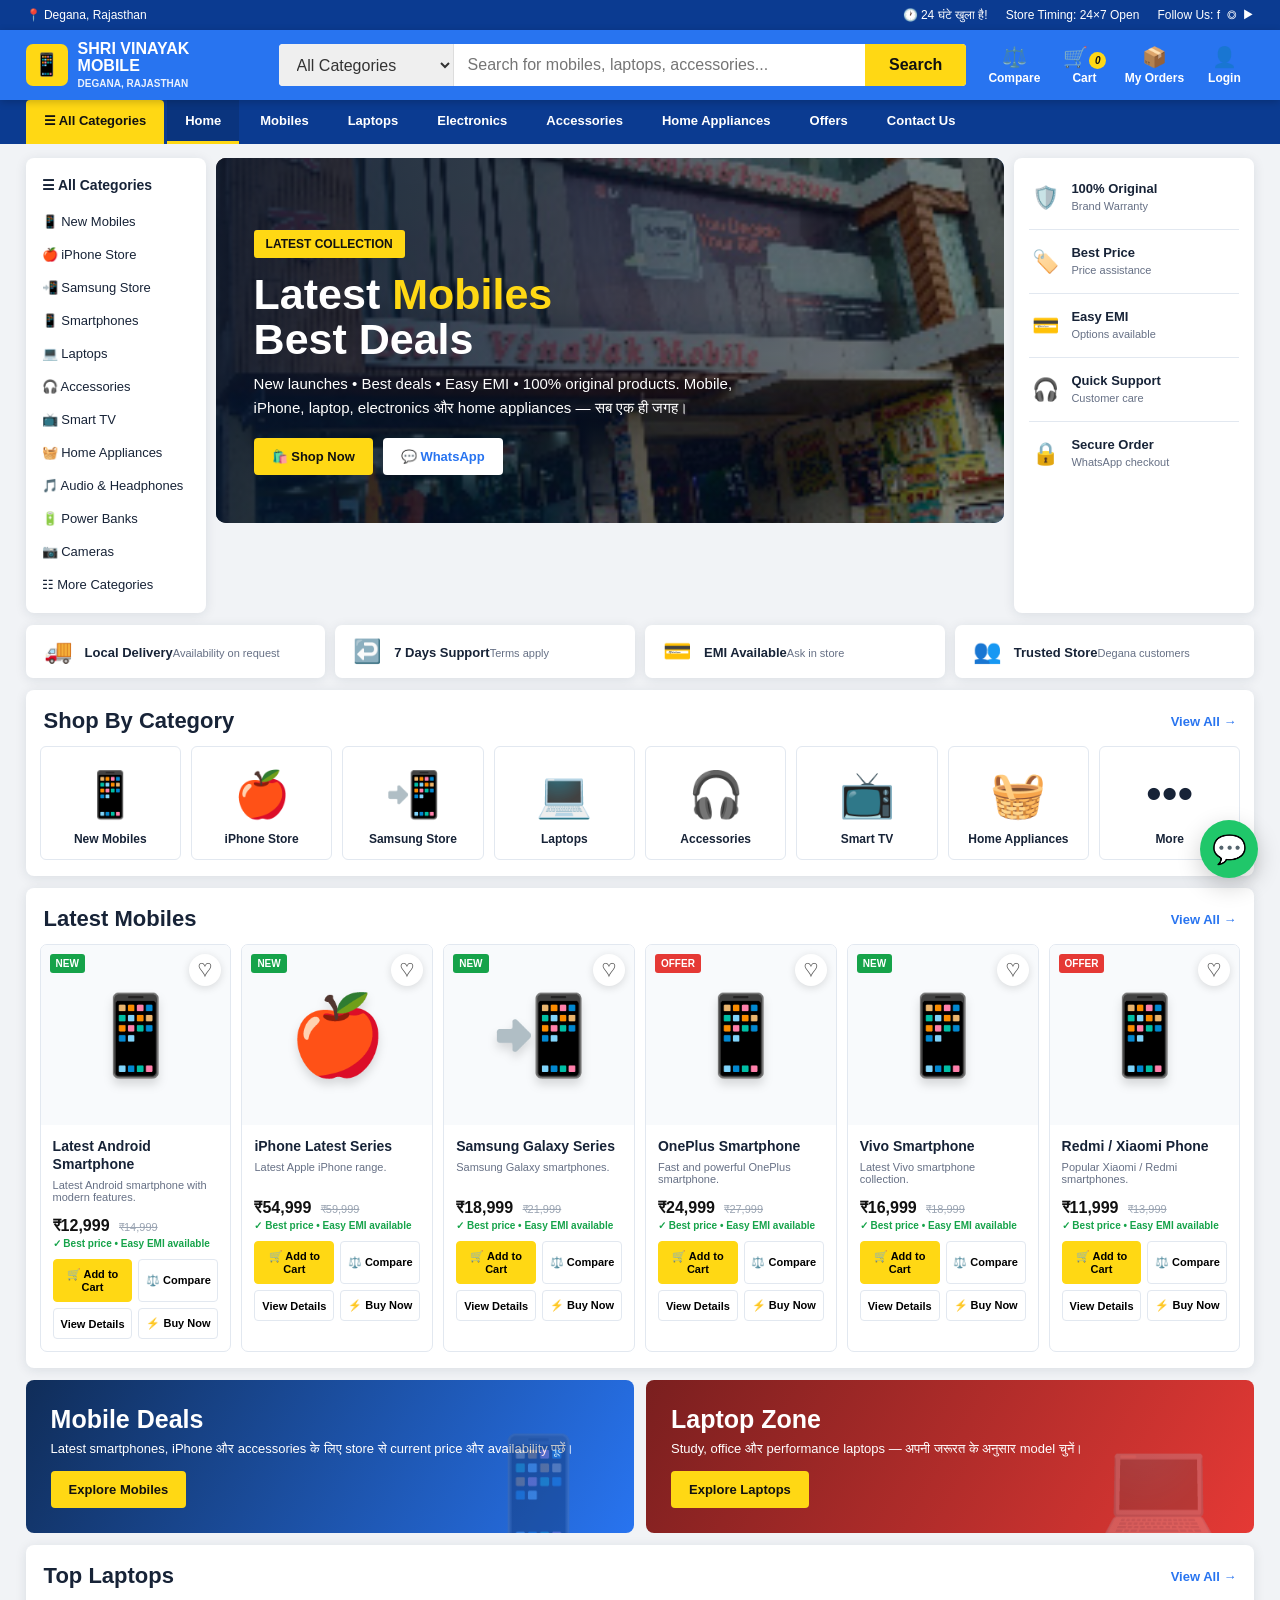
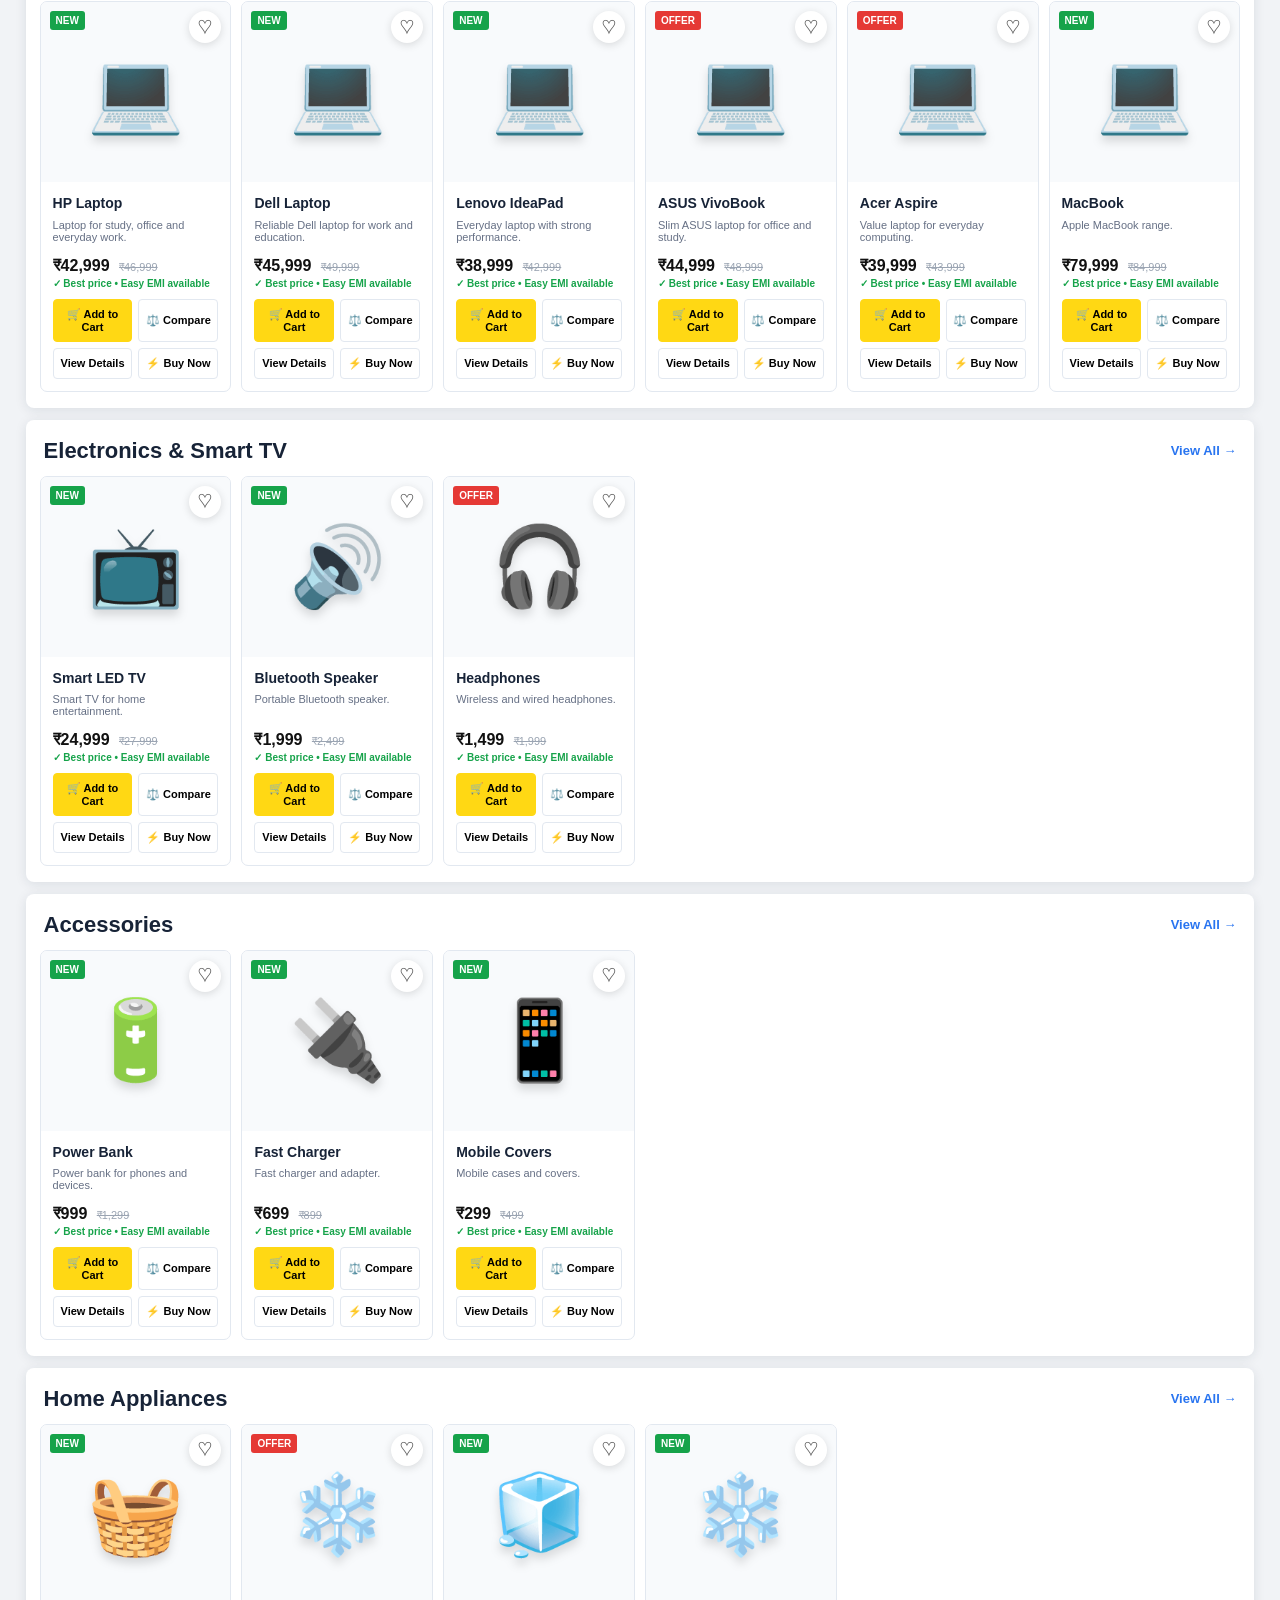
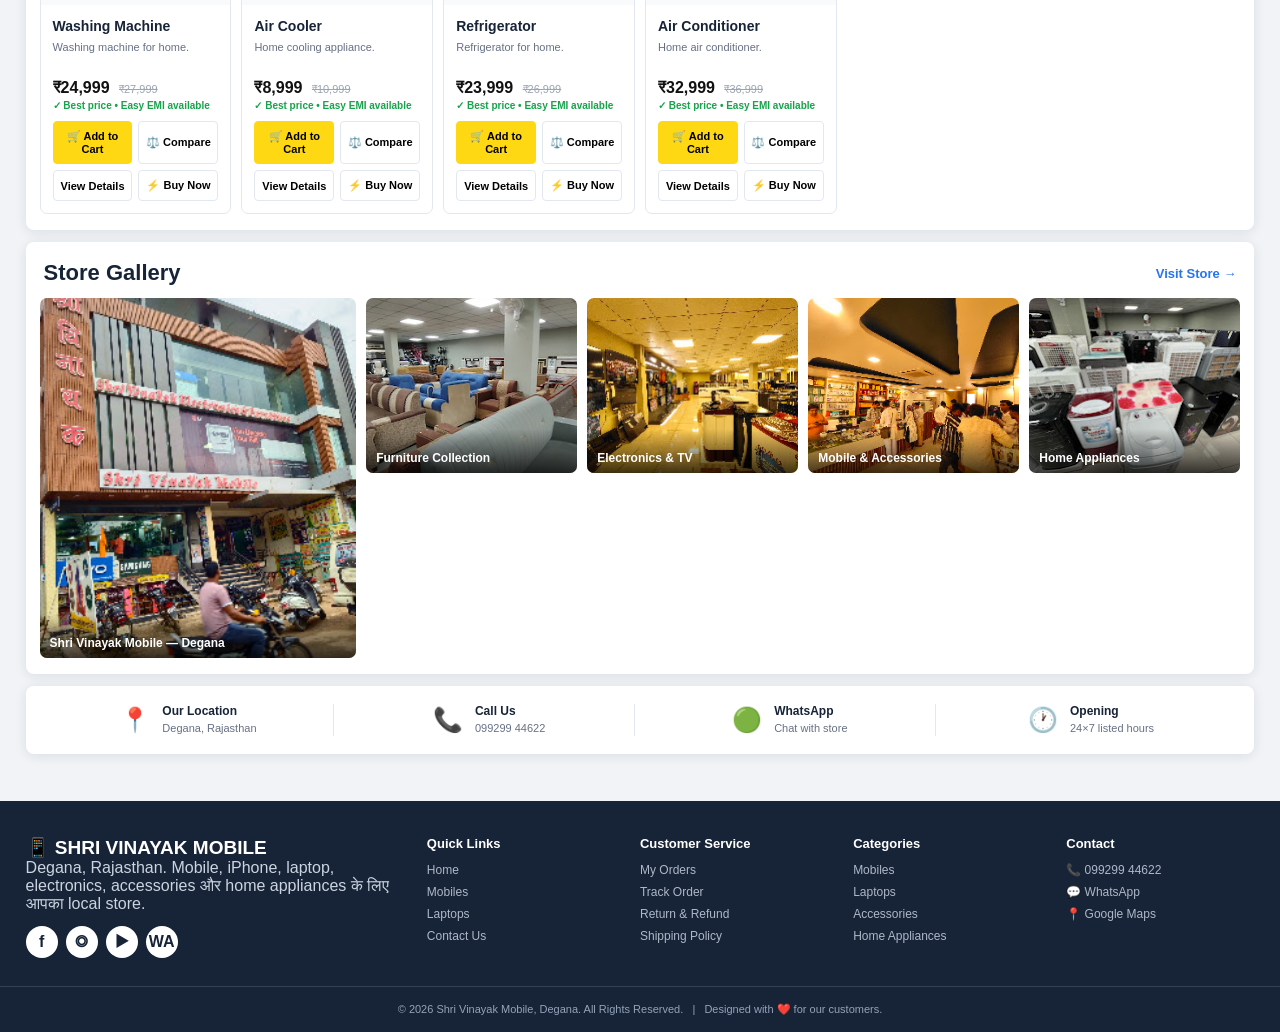
<file: shri-vinayak-mobile-FULL-ORDER-WORKING.html>
<!doctype html>
<html lang="hi">
<head>
<meta charset="UTF-8">
<meta name="viewport" content="width=device-width,initial-scale=1">
<title>Shri Vinayak Mobile Degana | Mobiles, Laptops, Electronics & Appliances</title>
<meta name="description" content="Shri Vinayak Mobile Degana — mobiles, iPhone, laptops, electronics, accessories and home appliances. Browse categories, compare products, add to cart and contact the store on WhatsApp.">
<style>
:root{
  --blue:#2874f0;--blue2:#0d47a1;--yellow:#ffd814;--red:#e53935;
  --green:#16a34a;--dark:#172337;--muted:#667085;--bg:#f1f3f6;
  --white:#fff;--line:#e2e8f0;--shadow:0 2px 12px rgba(23,35,55,.10);
  --shadow2:0 8px 26px rgba(23,35,55,.15);--radius:8px;
}
*{box-sizing:border-box;margin:0;padding:0}
html{scroll-behavior:smooth}
body{font-family:Arial,Helvetica,sans-serif;background:var(--bg);color:#172337}
button,input,select,textarea{font:inherit}
button{cursor:pointer}
a{text-decoration:none;color:inherit}
img{max-width:100%;display:block}
.container{width:min(1400px,96%);margin:auto}

/* TOP BAR */
.topbar{background:#0b3b91;color:#fff;font-size:12px}
.topbar .container{height:30px;display:flex;align-items:center;justify-content:space-between}
.top-links{display:flex;gap:18px}

/* MAIN HEADER */
.header{background:var(--blue);color:#fff;position:sticky;top:0;z-index:1000;box-shadow:0 2px 8px #0003}
.header-main{min-height:70px;display:grid;grid-template-columns:235px 1fr auto;align-items:center;gap:18px}
.logo{display:flex;align-items:center;gap:10px;font-weight:900;line-height:1.05}
.logo-mark{width:42px;height:42px;border-radius:7px;background:var(--yellow);color:var(--blue);display:grid;place-items:center;font-size:22px}
.logo small{display:block;font-size:10px;font-weight:700;opacity:.9;margin-top:4px}
.search-wrap{display:flex;height:42px;background:#fff;border-radius:4px;overflow:hidden}
.search-cat{border:0;border-right:1px solid #ddd;padding:0 14px;color:#333;min-width:145px}
.search-input{border:0;outline:0;flex:1;padding:0 14px}
.search-btn{border:0;background:var(--yellow);font-weight:800;padding:0 24px;color:#111}
.header-actions{display:flex;gap:10px;align-items:center}
.header-action{background:transparent;border:0;color:#fff;min-width:60px;font-size:12px;font-weight:700}
.header-action .ico{display:block;font-size:20px;margin-bottom:2px}
.cart-badge{display:inline-grid;place-items:center;min-width:17px;height:17px;border-radius:50%;background:var(--yellow);color:#111;font-size:10px;margin-left:-4px}

/* NAV */
.navbar{background:#0b3b91;color:#fff}
.navbar .container{display:flex;align-items:center;gap:3px}
.nav-item{padding:13px 18px;font-size:13px;font-weight:800;border-bottom:3px solid transparent}
.nav-item:hover,.nav-item.active{background:#0a347e;border-bottom-color:var(--yellow)}
.all-cat{background:var(--yellow);color:#111;border-radius:4px 4px 0 0}

/* PAGE */
main{padding:14px 0 35px}

/* HERO */
.hero-grid{display:grid;grid-template-columns:180px 1fr 240px;gap:10px}
.side-menu,.benefits,.category-strip,.product-section,.gallery,.info-strip{background:#fff;box-shadow:var(--shadow);border-radius:var(--radius)}
.side-menu{padding:12px 0}
.side-menu h3{font-size:14px;padding:7px 16px 12px}
.side-menu a{display:block;padding:9px 16px;font-size:13px}
.side-menu a:hover{background:#f4f7ff;color:var(--blue)}
.hero{height:365px;border-radius:10px;overflow:hidden;position:relative;background:linear-gradient(120deg,#071a38,#154a98)}
.hero img{width:100%;height:100%;object-fit:cover;filter:brightness(.60)}
.hero-overlay{position:absolute;inset:0;background:linear-gradient(90deg,#04152ecc,#04152e20)}
.hero-copy{position:absolute;left:38px;top:72px;color:#fff;max-width:560px}
.hero-copy .tag{display:inline-block;background:var(--yellow);color:#111;padding:7px 12px;font-weight:900;border-radius:3px;font-size:12px}
.hero-copy h1{font-size:43px;line-height:1.05;margin:14px 0 10px}
.hero-copy h1 span{color:var(--yellow)}
.hero-copy p{font-size:15px;line-height:1.6;max-width:500px}
.hero-buttons{display:flex;gap:10px;margin-top:18px}
.btn{border:0;border-radius:4px;padding:11px 18px;font-weight:800;font-size:13px;display:inline-flex;align-items:center;justify-content:center;gap:7px}
.btn-yellow{background:var(--yellow);color:#111}
.btn-blue{background:var(--blue);color:#fff}
.btn-green{background:var(--green);color:#fff}
.btn-white{background:#fff;color:var(--blue)}
.benefits{padding:8px 15px}
.benefit{padding:15px 3px;border-bottom:1px solid var(--line);display:flex;gap:12px;align-items:center}
.benefit:last-child{border-bottom:0}
.benefit .ico{font-size:22px;color:var(--blue)}
.benefit strong{font-size:13px;display:block}
.benefit span{font-size:11px;color:var(--muted)}

/* QUICK BENEFITS */
.quick-benefits{display:grid;grid-template-columns:repeat(4,1fr);gap:10px;margin:12px 0}
.quick{background:#fff;box-shadow:var(--shadow);padding:13px 18px;border-radius:7px;display:flex;gap:12px;align-items:center}
.quick .ico{font-size:23px;color:var(--blue)}
.quick strong{font-size:13px}.quick span{font-size:11px;color:var(--muted)}

/* SECTIONS */
.section-title-row{display:flex;align-items:center;justify-content:space-between;padding:18px 18px 12px}
.section-title-row h2{font-size:22px}
.view-all{color:var(--blue);font-size:13px;font-weight:800}

/* CATEGORIES */
.category-strip{padding-bottom:16px;margin-bottom:12px}
.categories{display:grid;grid-template-columns:repeat(8,1fr);gap:10px;padding:0 14px}
.category-card{border:1px solid var(--line);border-radius:6px;padding:12px 8px;text-align:center;background:#fff;transition:.2s}
.category-card:hover{transform:translateY(-2px);box-shadow:var(--shadow)}
.category-card .pic{height:70px;display:grid;place-items:center;font-size:45px}
.category-card b{font-size:12px}

/* PRODUCTS */
.product-section{margin-bottom:12px;padding-bottom:16px}
.products{display:grid;grid-template-columns:repeat(6,1fr);gap:10px;padding:0 14px}
.product-card{border:1px solid var(--line);border-radius:7px;background:#fff;overflow:hidden;position:relative;transition:.2s}
.product-card:hover{box-shadow:var(--shadow2);transform:translateY(-2px)}
.product-media{height:180px;background:#f8fafc;display:grid;place-items:center;position:relative}
.product-art{font-size:78px;filter:drop-shadow(0 6px 5px #0002)}
.badge{position:absolute;top:9px;left:9px;background:#16a34a;color:#fff;font-size:10px;font-weight:900;padding:4px 6px;border-radius:3px}
.badge.offer{background:#e53935}
.product-info{padding:12px}
.product-info h3{font-size:14px;margin-bottom:6px;line-height:1.3}
.product-meta{font-size:11px;color:var(--muted);min-height:30px}
.price{font-weight:900;color:#111;font-size:16px;margin-top:8px}
.price-note{font-size:10px;color:#16a34a;font-weight:700;margin-top:3px}
.product-actions{display:grid;grid-template-columns:1fr 1fr;gap:6px;margin-top:10px}
.small-btn{border:1px solid var(--line);background:#fff;border-radius:4px;padding:8px 5px;font-size:11px;font-weight:800}
.small-btn.primary{background:var(--yellow);border-color:var(--yellow)}
.small-btn.compare.active{background:#eaf2ff;color:var(--blue);border-color:#9bbcff}

/* OFFERS BANNER */
.offer-banner{display:grid;grid-template-columns:1fr 1fr;gap:12px;margin:12px 0}
.offer-box{min-height:150px;border-radius:8px;padding:25px;color:#fff;position:relative;overflow:hidden;background:linear-gradient(120deg,#102d59,#2874f0)}
.offer-box:nth-child(2){background:linear-gradient(120deg,#7a1f1f,#e53935)}
.offer-box h3{font-size:25px}.offer-box p{margin:7px 0 14px;font-size:13px}.offer-shape{position:absolute;right:30px;bottom:-20px;font-size:105px;opacity:.22}

/* GALLERY */
.gallery{margin-bottom:12px;padding-bottom:16px}
.gallery-grid{display:grid;grid-template-columns:1.5fr repeat(4,1fr);gap:10px;padding:0 14px}
.gallery-item{height:175px;border-radius:7px;overflow:hidden;position:relative;background:#ddd}
.gallery-item:first-child{height:360px;grid-row:span 2}
.gallery-item img{width:100%;height:100%;object-fit:cover;transition:.3s}
.gallery-item:hover img{transform:scale(1.04)}
.gallery-caption{position:absolute;bottom:0;left:0;right:0;padding:22px 10px 8px;background:linear-gradient(transparent,#000b);color:#fff;font-size:12px;font-weight:800}

/* INFO / FOOTER */
.info-strip{margin-bottom:12px;padding:18px;display:grid;grid-template-columns:repeat(4,1fr);gap:10px}
.info-item{display:flex;gap:12px;align-items:center;justify-content:center;border-right:1px solid var(--line)}
.info-item:last-child{border-right:0}
.info-item .ico{font-size:24px}.info-item strong{display:block;font-size:12px}.info-item span{font-size:11px;color:var(--muted)}
footer{background:#172337;color:#cbd5e1;padding:35px 0 0}
.footer-grid{display:grid;grid-template-columns:2fr repeat(4,1fr);gap:25px;padding-bottom:28px}
.footer-grid h3{color:#fff;font-size:13px;margin-bottom:12px}
.footer-grid a{display:block;color:#aeb8c7;font-size:12px;margin:8px 0}
.footer-grid a:hover{color:#fff}
.footer-brand{color:#fff;font-size:19px;font-weight:900}
.footer-brand p{font-size:12px;color:#aeb8c7;font-weight:400;line-height:1.6;margin-top:10px}
.socials{display:flex;gap:8px;margin-top:13px}.socials span{width:32px;height:32px;border-radius:50%;background:#fff;color:#172337;display:grid;place-items:center;font-weight:900}
.copyright{border-top:1px solid #334155;text-align:center;padding:16px;font-size:11px;color:#94a3b8}

/* MODALS */
.modal{position:fixed;inset:0;background:#0008;display:none;align-items:center;justify-content:center;z-index:3000;padding:15px}
.modal.show{display:flex}
.modal-box{background:#fff;width:min(760px,100%);max-height:90vh;overflow:auto;border-radius:10px;box-shadow:0 20px 70px #0005}
.modal-head{display:flex;justify-content:space-between;align-items:center;padding:16px 20px;border-bottom:1px solid var(--line)}
.modal-head h2{font-size:19px}
.close{border:0;background:#f1f5f9;width:32px;height:32px;border-radius:50%;font-size:18px}
.modal-body{padding:20px}
.compare-table{width:100%;border-collapse:collapse}.compare-table th,.compare-table td{border:1px solid var(--line);padding:10px;text-align:left;font-size:12px}
.compare-table th{background:#f8fafc}
.cart-row{display:grid;grid-template-columns:60px 1fr auto auto;gap:12px;align-items:center;padding:12px 0;border-bottom:1px solid var(--line)}
.cart-icon{height:55px;background:#f8fafc;border-radius:6px;display:grid;place-items:center;font-size:30px}
.qty{display:flex;gap:5px;align-items:center}.qty button{width:28px;height:28px;border:1px solid var(--line);background:#fff;border-radius:4px}
.total{display:flex;justify-content:space-between;font-weight:900;font-size:17px;padding:16px 0}
.form-grid{display:grid;grid-template-columns:1fr 1fr;gap:12px}
.field{display:flex;flex-direction:column;gap:5px}.field.full{grid-column:1/-1}
.field label{font-size:12px;font-weight:800}.field input,.field textarea,.field select{border:1px solid var(--line);padding:11px;border-radius:5px;outline:0}
.field input:focus,.field textarea:focus{border-color:var(--blue)}
.notice{background:#eef6ff;color:#1e40af;padding:11px;border-radius:5px;font-size:12px;margin-bottom:14px}

/* MOBILE */
@media(max-width:1100px){
  .header-main{grid-template-columns:190px 1fr auto}
  .hero-grid{grid-template-columns:150px 1fr}
  .benefits{display:none}
  .products{grid-template-columns:repeat(4,1fr)}
  .categories{grid-template-columns:repeat(4,1fr)}
  .gallery-grid{grid-template-columns:1.4fr repeat(2,1fr)}
  .gallery-item:first-child{grid-row:span 2}
  .footer-grid{grid-template-columns:2fr 1fr 1fr 1fr}
}
@media(max-width:760px){
  .topbar .container{height:auto;min-height:28px}.top-links{display:none}
  .header-main{grid-template-columns:1fr;gap:8px;padding:10px 0}
  .logo{justify-content:center}.header-actions{justify-content:center}
  .search-wrap{order:2}.search-cat{display:none}
  .navbar .container{overflow:auto;white-space:nowrap}.nav-item{padding:11px 13px}
  .hero-grid{grid-template-columns:1fr}.side-menu{display:none}
  .hero{height:340px}.hero-copy{left:22px;top:45px}.hero-copy h1{font-size:34px}
  .quick-benefits{grid-template-columns:1fr 1fr}
  .categories{grid-template-columns:repeat(4,1fr)}
  .category-card .pic{height:55px;font-size:34px}
  .products{grid-template-columns:repeat(2,1fr);gap:8px}
  .product-media{height:150px}.product-art{font-size:60px}
  .offer-banner{grid-template-columns:1fr}
  .gallery-grid{grid-template-columns:1fr 1fr}
  .gallery-item:first-child{height:230px;grid-column:1/-1;grid-row:auto}
  .gallery-item{height:150px}
  .info-strip{grid-template-columns:1fr 1fr}
  .info-item{border-right:0}
  .footer-grid{grid-template-columns:1fr 1fr}
  .form-grid{grid-template-columns:1fr}.field.full{grid-column:auto}
}
@media(max-width:430px){
  .categories{grid-template-columns:repeat(2,1fr)}
  .products{grid-template-columns:1fr 1fr}
  .product-actions{grid-template-columns:1fr}
  .quick-benefits{grid-template-columns:1fr}
  .hero-copy h1{font-size:30px}
}
</style>

<style>
.wish-btn{position:absolute;right:9px;top:9px;width:32px;height:32px;border:0;border-radius:50%;background:#fff;box-shadow:0 2px 8px #0002;font-size:20px;z-index:2;color:#555}
.wish-btn.active{color:#e53935}
.price del{font-size:11px;color:#9aa4b2;font-weight:400;margin-left:5px}
</style>

</head>
<body>

<div class="topbar">
  <div class="container">
    <span>📍 Degana, Rajasthan</span>
    <div class="top-links"><span>🕐 24 घंटे खुला है!</span><span>Store Timing: 24×7 Open</span><span>Follow Us:  f &nbsp;◎&nbsp; ▶</span></div>
  </div>
</div>

<header class="header">
  <div class="container header-main">
    <a class="logo" href="#" onclick="goHome();return false;">
      <span class="logo-mark">📱</span>
      <span>SHRI VINAYAK<br>MOBILE<small>DEGANA, RAJASTHAN</small></span>
    </a>
    <div class="search-wrap">
      <select class="search-cat" id="searchCategory">
        <option value="all">All Categories</option>
        <option value="mobile">Mobiles</option><option value="laptop">Laptops</option>
        <option value="electronics">Electronics</option><option value="accessories">Accessories</option>
        <option value="appliance">Home Appliances</option>
      </select>
      <input id="searchInput" class="search-input" placeholder="Search for mobiles, laptops, accessories..." oninput="searchProducts()">
      <button class="search-btn" onclick="searchProducts()">Search</button>
    </div>
    <div class="header-actions">
      <button class="header-action" onclick="openCompare()"><span class="ico">⚖️</span>Compare</button>
      <button class="header-action" onclick="openCart()"><span class="ico">🛒 <i class="cart-badge" id="cartCount">0</i></span>Cart</button>
      <button class="header-action" onclick="openOrders()"><span class="ico">📦</span>My Orders</button>
      <button class="header-action" onclick="openLogin()"><span class="ico">👤</span>Login</button>
    </div>
  </div>
</header>

<nav class="navbar">
  <div class="container">
    <a class="nav-item all-cat" href="#categories">☰ All Categories</a>
    <a class="nav-item active" href="#home">Home</a>
    <a class="nav-item" href="#mobiles">Mobiles</a>
    <a class="nav-item" href="#laptops">Laptops</a>
    <a class="nav-item" href="#electronics">Electronics</a>
    <a class="nav-item" href="#accessories">Accessories</a>
    <a class="nav-item" href="#appliances">Home Appliances</a>
    <a class="nav-item" href="#offers">Offers</a>
    <a class="nav-item" href="#contact">Contact Us</a>
  </div>
</nav>

<main id="home">
  <div class="container">

    <section class="hero-grid">
      <aside class="side-menu">
        <h3>☰ All Categories</h3>
        <a href="#mobiles">📱 New Mobiles</a>
        <a href="#mobiles">🍎 iPhone Store</a>
        <a href="#mobiles">📲 Samsung Store</a>
        <a href="#mobiles">📱 Smartphones</a>
        <a href="#laptops">💻 Laptops</a>
        <a href="#accessories">🎧 Accessories</a>
        <a href="#electronics">📺 Smart TV</a>
        <a href="#appliances">🧺 Home Appliances</a>
        <a href="#electronics">🎵 Audio & Headphones</a>
        <a href="#accessories">🔋 Power Banks</a>
        <a href="#electronics">📷 Cameras</a>
        <a href="#categories">☷ More Categories</a>
      </aside>

      <section class="hero">
        <img src="[data-uri]" alt="Shri Vinayak Mobile Degana Store">
        <div class="hero-overlay"></div>
        <div class="hero-copy">
          <span class="tag">LATEST COLLECTION</span>
          <h1>Latest <span>Mobiles</span><br>Best Deals</h1>
          <p>New launches • Best deals • Easy EMI • 100% original products. Mobile, iPhone, laptop, electronics और home appliances — सब एक ही जगह।</p>
          <div class="hero-buttons">
            <a class="btn btn-yellow" href="#mobiles">🛍️ Shop Now</a>
            <a class="btn btn-white" href="https://wa.me/919929944622?text=Namaste%20Shri%20Vinayak%20Mobile%2C%20mujhe%20latest%20products%20ke%20baare%20mein%20jaankari%20chahiye." target="_blank">💬 WhatsApp</a>
          </div>
        </div>
      </section>

      <aside class="benefits">
        <div class="benefit"><span class="ico">🛡️</span><div><strong>100% Original</strong><span>Brand Warranty</span></div></div>
        <div class="benefit"><span class="ico">🏷️</span><div><strong>Best Price</strong><span>Price assistance</span></div></div>
        <div class="benefit"><span class="ico">💳</span><div><strong>Easy EMI</strong><span>Options available</span></div></div>
        <div class="benefit"><span class="ico">🎧</span><div><strong>Quick Support</strong><span>Customer care</span></div></div>
        <div class="benefit"><span class="ico">🔒</span><div><strong>Secure Order</strong><span>WhatsApp checkout</span></div></div>
      </aside>
    </section>

    <section class="quick-benefits">
      <div class="quick"><span class="ico">🚚</span><div><strong>Local Delivery</strong><span>Availability on request</span></div></div>
      <div class="quick"><span class="ico">↩️</span><div><strong>7 Days Support</strong><span>Terms apply</span></div></div>
      <div class="quick"><span class="ico">💳</span><div><strong>EMI Available</strong><span>Ask in store</span></div></div>
      <div class="quick"><span class="ico">👥</span><div><strong>Trusted Store</strong><span>Degana customers</span></div></div>
    </section>

    <section class="category-strip" id="categories">
      <div class="section-title-row"><h2>Shop By Category</h2><a class="view-all" href="#categories">View All →</a></div>
      <div class="categories">
        <a class="category-card" href="#mobiles"><div class="pic">📱</div><b>New Mobiles</b></a>
        <a class="category-card" href="#mobiles"><div class="pic">🍎</div><b>iPhone Store</b></a>
        <a class="category-card" href="#mobiles"><div class="pic">📲</div><b>Samsung Store</b></a>
        <a class="category-card" href="#laptops"><div class="pic">💻</div><b>Laptops</b></a>
        <a class="category-card" href="#accessories"><div class="pic">🎧</div><b>Accessories</b></a>
        <a class="category-card" href="#electronics"><div class="pic">📺</div><b>Smart TV</b></a>
        <a class="category-card" href="#appliances"><div class="pic">🧺</div><b>Home Appliances</b></a>
        <a class="category-card" href="#electronics"><div class="pic">•••</div><b>More</b></a>
      </div>
    </section>

    <section class="product-section" id="mobiles">
      <div class="section-title-row"><h2>Latest Mobiles</h2><a class="view-all" href="#" onclick="filterAndScroll('mobile');return false;">View All →</a></div>
      <div class="products" id="mobileProducts"></div>
    </section>

    <section class="offer-banner" id="offers">
      <div class="offer-box"><h3>Mobile Deals</h3><p>Latest smartphones, iPhone और accessories के लिए store से current price और availability पूछें।</p><a class="btn btn-yellow" href="#mobiles">Explore Mobiles</a><span class="offer-shape">📱</span></div>
      <div class="offer-box"><h3>Laptop Zone</h3><p>Study, office और performance laptops — अपनी जरूरत के अनुसार model चुनें।</p><a class="btn btn-yellow" href="#laptops">Explore Laptops</a><span class="offer-shape">💻</span></div>
    </section>

    <section class="product-section" id="laptops">
      <div class="section-title-row"><h2>Top Laptops</h2><a class="view-all" href="#" onclick="filterAndScroll('laptop');return false;">View All →</a></div>
      <div class="products" id="laptopProducts"></div>
    </section>

    <section class="product-section" id="electronics">
      <div class="section-title-row"><h2>Electronics & Smart TV</h2><a class="view-all" href="#" onclick="filterAndScroll('electronics');return false;">View All →</a></div>
      <div class="products" id="electronicsProducts"></div>
    </section>

    <section class="product-section" id="accessories">
      <div class="section-title-row"><h2>Accessories</h2><a class="view-all" href="#" onclick="filterAndScroll('accessories');return false;">View All →</a></div>
      <div class="products" id="accessoryProducts"></div>
    </section>

    <section class="product-section" id="appliances">
      <div class="section-title-row"><h2>Home Appliances</h2><a class="view-all" href="#" onclick="filterAndScroll('appliance');return false;">View All →</a></div>
      <div class="products" id="applianceProducts"></div>
    </section>

    <section class="gallery">
      <div class="section-title-row"><h2>Store Gallery</h2><a class="view-all" href="#contact">Visit Store →</a></div>
      <div class="gallery-grid">
        <div class="gallery-item"><img src="[data-uri]" alt="Store front"><div class="gallery-caption">Shri Vinayak Mobile — Degana</div></div>
        <div class="gallery-item"><img src="[data-uri]" alt="Furniture showroom"><div class="gallery-caption">Furniture Collection</div></div>
        <div class="gallery-item"><img src="[data-uri]" alt="Electronics showroom"><div class="gallery-caption">Electronics & TV</div></div>
        <div class="gallery-item"><img src="[data-uri]" alt="Mobile showroom"><div class="gallery-caption">Mobile & Accessories</div></div>
        <div class="gallery-item"><img src="[data-uri]" alt="Home appliances"><div class="gallery-caption">Home Appliances</div></div>
      </div>
    </section>

    <section class="info-strip" id="contact">
      <div class="info-item"><span class="ico">📍</span><div><strong>Our Location</strong><span>Degana, Rajasthan</span></div></div>
      <div class="info-item"><span class="ico">📞</span><div><strong>Call Us</strong><span>099299 44622</span></div></div>
      <div class="info-item"><span class="ico">🟢</span><div><strong>WhatsApp</strong><span>Chat with store</span></div></div>
      <div class="info-item"><span class="ico">🕐</span><div><strong>Opening</strong><span>24×7 listed hours</span></div></div>
    </section>

  </div>
</main>

<footer>
  <div class="container footer-grid">
    <div>
      <div class="footer-brand">📱 SHRI VINAYAK MOBILE</div>
      <p>Degana, Rajasthan. Mobile, iPhone, laptop, electronics, accessories और home appliances के लिए आपका local store.</p>
      <div class="socials"><span>f</span><span>◎</span><span>▶</span><span>WA</span></div>
    </div>
    <div><h3>Quick Links</h3><a href="#home">Home</a><a href="#mobiles">Mobiles</a><a href="#laptops">Laptops</a><a href="#contact">Contact Us</a></div>
    <div><h3>Customer Service</h3><a href="#" onclick="openOrders();return false;">My Orders</a><a href="#" onclick="openCart();return false;">Track Order</a><a href="#contact">Return & Refund</a><a href="#contact">Shipping Policy</a></div>
    <div><h3>Categories</h3><a href="#mobiles">Mobiles</a><a href="#laptops">Laptops</a><a href="#accessories">Accessories</a><a href="#appliances">Home Appliances</a></div>
    <div><h3>Contact</h3><a href="tel:+919929944622">📞 099299 44622</a><a href="https://wa.me/919929944622" target="_blank">💬 WhatsApp</a><a href="https://www.google.com/maps/search/?api=1&query=Shri+Vinayak+Mobile+Degana+Rajasthan" target="_blank">📍 Google Maps</a></div>
  </div>
  <div class="copyright">© 2026 Shri Vinayak Mobile, Degana. All Rights Reserved. &nbsp; | &nbsp; Designed with ❤️ for our customers.</div>
</footer>

<!-- CART MODAL -->
<div class="modal" id="cartModal" onclick="closeOnBg(event,'cartModal')">
  <div class="modal-box"><div class="modal-head"><h2>🛒 Your Cart</h2><button class="close" onclick="closeModal('cartModal')">×</button></div><div class="modal-body" id="cartBody"></div></div>
</div>

<!-- COMPARE MODAL -->
<div class="modal" id="compareModal" onclick="closeOnBg(event,'compareModal')">
  <div class="modal-box"><div class="modal-head"><h2>⚖️ Compare Products</h2><button class="close" onclick="closeModal('compareModal')">×</button></div><div class="modal-body" id="compareBody"></div></div>
</div>

<!-- LOGIN -->
<div class="modal" id="loginModal" onclick="closeOnBg(event,'loginModal')">
  <div class="modal-box"><div class="modal-head"><h2>👤 Login</h2><button class="close" onclick="closeModal('loginModal')">×</button></div><div class="modal-body">
    <div class="notice">Demo login: यह frontend feature है। कोई password server पर save नहीं होता।</div>
    <div class="form-grid">
      <div class="field full"><label>Mobile Number</label><input id="loginPhone" placeholder="10 digit mobile number"></div>
      <div class="field full"><label>Name</label><input id="loginName" placeholder="Your name"></div>
    </div>
    <button class="btn btn-blue" style="margin-top:14px;width:100%" onclick="loginDemo()">Continue</button>
  </div></div>
</div>

<!-- ORDER -->
<div class="modal" id="orderModal" onclick="closeOnBg(event,'orderModal')">
  <div class="modal-box"><div class="modal-head"><h2>📦 My Orders</h2><button class="close" onclick="closeModal('orderModal')">×</button></div><div class="modal-body" id="orderBody"></div></div>
</div>

<!-- PRODUCT DETAIL -->
<div class="modal" id="productModal" onclick="closeOnBg(event,'productModal')">
  <div class="modal-box"><div class="modal-head"><h2 id="detailTitle">Product</h2><button class="close" onclick="closeModal('productModal')">×</button></div><div class="modal-body" id="detailBody"></div></div>
</div>

<a class="floating-wa" href="https://wa.me/919929944622" target="_blank" aria-label="WhatsApp">💬</a>

<style>
.floating-wa{position:fixed;right:22px;bottom:22px;width:58px;height:58px;border-radius:50%;background:#20c76a;color:#fff;display:grid;place-items:center;font-size:28px;z-index:2500;box-shadow:0 8px 25px #0003}
</style>

<script>
"use strict";

const STORE = {
  name: "Shri Vinayak Mobile",
  phone: "099299 44622",
  whatsapp: "919929944622",
  city: "Degana, Rajasthan"
};

const PRODUCTS = [
  {id:1,name:"Latest Android Smartphone",cat:"mobile",icon:"📱",price:12999,old:14999,tag:"NEW",desc:"Latest Android smartphone with modern features."},
  {id:2,name:"iPhone Latest Series",cat:"mobile",icon:"🍎",price:54999,old:59999,tag:"NEW",desc:"Latest Apple iPhone range."},
  {id:3,name:"Samsung Galaxy Series",cat:"mobile",icon:"📲",price:18999,old:21999,tag:"NEW",desc:"Samsung Galaxy smartphones."},
  {id:4,name:"OnePlus Smartphone",cat:"mobile",icon:"📱",price:24999,old:27999,tag:"OFFER",desc:"Fast and powerful OnePlus smartphone."},
  {id:5,name:"Vivo Smartphone",cat:"mobile",icon:"📱",price:16999,old:18999,tag:"NEW",desc:"Latest Vivo smartphone collection."},
  {id:6,name:"Redmi / Xiaomi Phone",cat:"mobile",icon:"📱",price:11999,old:13999,tag:"OFFER",desc:"Popular Xiaomi / Redmi smartphones."},

  {id:7,name:"HP Laptop",cat:"laptop",icon:"💻",price:42999,old:46999,tag:"NEW",desc:"Laptop for study, office and everyday work."},
  {id:8,name:"Dell Laptop",cat:"laptop",icon:"💻",price:45999,old:49999,tag:"NEW",desc:"Reliable Dell laptop for work and education."},
  {id:9,name:"Lenovo IdeaPad",cat:"laptop",icon:"💻",price:38999,old:42999,tag:"NEW",desc:"Everyday laptop with strong performance."},
  {id:10,name:"ASUS VivoBook",cat:"laptop",icon:"💻",price:44999,old:48999,tag:"OFFER",desc:"Slim ASUS laptop for office and study."},
  {id:11,name:"Acer Aspire",cat:"laptop",icon:"💻",price:39999,old:43999,tag:"OFFER",desc:"Value laptop for everyday computing."},
  {id:12,name:"MacBook",cat:"laptop",icon:"💻",price:79999,old:84999,tag:"NEW",desc:"Apple MacBook range."},

  {id:13,name:"Smart LED TV",cat:"electronics",icon:"📺",price:24999,old:27999,tag:"NEW",desc:"Smart TV for home entertainment."},
  {id:14,name:"Bluetooth Speaker",cat:"electronics",icon:"🔊",price:1999,old:2499,tag:"NEW",desc:"Portable Bluetooth speaker."},
  {id:15,name:"Headphones",cat:"electronics",icon:"🎧",price:1499,old:1999,tag:"OFFER",desc:"Wireless and wired headphones."},

  {id:16,name:"Power Bank",cat:"accessories",icon:"🔋",price:999,old:1299,tag:"NEW",desc:"Power bank for phones and devices."},
  {id:17,name:"Fast Charger",cat:"accessories",icon:"🔌",price:699,old:899,tag:"NEW",desc:"Fast charger and adapter."},
  {id:18,name:"Mobile Covers",cat:"accessories",icon:"📱",price:299,old:499,tag:"NEW",desc:"Mobile cases and covers."},

  {id:19,name:"Washing Machine",cat:"appliance",icon:"🧺",price:24999,old:27999,tag:"NEW",desc:"Washing machine for home."},
  {id:20,name:"Air Cooler",cat:"appliance",icon:"❄️",price:8999,old:10999,tag:"OFFER",desc:"Home cooling appliance."},
  {id:21,name:"Refrigerator",cat:"appliance",icon:"🧊",price:23999,old:26999,tag:"NEW",desc:"Refrigerator for home."},
  {id:22,name:"Air Conditioner",cat:"appliance",icon:"❄️",price:32999,old:36999,tag:"NEW",desc:"Home air conditioner."}
];

let cart = JSON.parse(localStorage.getItem("sv_cart_v2") || "[]");
let orders = JSON.parse(localStorage.getItem("sv_orders_v2") || "[]");
let compare = JSON.parse(localStorage.getItem("sv_compare_v2") || "[]");
let wishlist = JSON.parse(localStorage.getItem("sv_wishlist_v2") || "[]");

const money = n => "₹" + Number(n).toLocaleString("en-IN");
const esc = s => String(s).replace(/[&<>"']/g, m => ({
  "&":"&amp;","<":"&lt;",">":"&gt;",'"':"&quot;","'":"&#039;"
}[m]));

function save() {
  localStorage.setItem("sv_cart_v2", JSON.stringify(cart));
  localStorage.setItem("sv_orders_v2", JSON.stringify(orders));
  localStorage.setItem("sv_compare_v2", JSON.stringify(compare));
  localStorage.setItem("sv_wishlist_v2", JSON.stringify(wishlist));
  updateBadges();
}

function updateBadges() {
  const n = cart.reduce((sum, x) => sum + x.qty, 0);
  const c = document.getElementById("cartCount");
  if (c) c.textContent = n;
}

function productCard(p) {
  const wished = wishlist.includes(p.id);
  const compared = compare.includes(p.id);
  return `
  <article class="product-card">
    <div class="product-media">
      <span class="badge ${p.tag==="OFFER" ? "offer" : ""}">${p.tag}</span>
      <button class="wish-btn ${wished ? "active" : ""}" data-action="wish" data-id="${p.id}" title="Wishlist">${wished ? "♥" : "♡"}</button>
      <div class="product-art">${p.icon}</div>
    </div>
    <div class="product-info">
      <h3>${esc(p.name)}</h3>
      <div class="product-meta">${esc(p.desc)}</div>
      <div class="price">${money(p.price)} <del>${money(p.old)}</del></div>
      <div class="price-note">✓ Best price • Easy EMI available</div>
      <div class="product-actions">
        <button class="small-btn primary" data-action="cart" data-id="${p.id}">🛒 Add to Cart</button>
        <button class="small-btn compare ${compared ? "active" : ""}" data-action="compare" data-id="${p.id}">⚖️ Compare</button>
        <button class="small-btn" data-action="detail" data-id="${p.id}">View Details</button>
        <button class="small-btn" data-action="buy" data-id="${p.id}">⚡ Buy Now</button>
      </div>
    </div>
  </article>`;
}

function renderSection(id, cat) {
  const el = document.getElementById(id);
  if (!el) return;
  el.innerHTML = PRODUCTS.filter(p => p.cat === cat).slice(0,6).map(productCard).join("");
}

function renderAll() {
  renderSection("mobileProducts","mobile");
  renderSection("laptopProducts","laptop");
  renderSection("electronicsProducts","electronics");
  renderSection("accessoryProducts","accessories");
  renderSection("applianceProducts","appliance");
  updateBadges();
}

function addCart(id, qty=1) {
  const item = cart.find(x => x.id === id);
  if (item) item.qty += qty;
  else cart.push({id, qty});
  save();
  toast("Product cart में add हो गया");
}

function buyNow(id) {
  cart = [{id, qty:1}];
  save();
  openCart();
  setTimeout(() => document.getElementById("checkoutBox")?.scrollIntoView({behavior:"smooth"}), 100);
}

function removeCart(id) {
  cart = cart.filter(x => x.id !== id);
  save();
  renderCart();
}

function changeQty(id, delta) {
  const item = cart.find(x => x.id === id);
  if (!item) return;
  item.qty += delta;
  if (item.qty <= 0) removeCart(id);
  else { save(); renderCart(); }
}

function cartTotal() {
  return cart.reduce((sum,x) => {
    const p = PRODUCTS.find(p => p.id === x.id);
    return sum + (p ? p.price*x.qty : 0);
  },0);
}

function openModal(id) { document.getElementById(id)?.classList.add("show"); }
function closeModal(id) { document.getElementById(id)?.classList.remove("show"); }
function closeOnBg(e,id) { if(e.target.id === id) closeModal(id); }

function renderCart() {
  const body = document.getElementById("cartBody");
  if (!body) return;
  if (!cart.length) {
    body.innerHTML = `<div style="text-align:center;padding:40px">
      <div style="font-size:55px">🛒</div><h3>Your Cart is Empty</h3>
      <p style="color:#667085;margin:8px 0 18px">Product पर Add to Cart या Buy Now दबाएँ.</p>
      <button class="btn btn-yellow" data-action="close-cart">Continue Shopping</button>
    </div>`;
    return;
  }

  const rows = cart.map(x => {
    const p = PRODUCTS.find(y => y.id === x.id);
    return `<div class="cart-row">
      <div class="cart-icon">${p.icon}</div>
      <div><b>${esc(p.name)}</b><div style="font-size:11px;color:#667085">${money(p.price)} each</div></div>
      <div class="qty"><button data-action="qty" data-id="${p.id}" data-delta="-1">−</button><b>${x.qty}</b><button data-action="qty" data-id="${p.id}" data-delta="1">+</button></div>
      <div><b>${money(p.price*x.qty)}</b><br><button class="small-btn" data-action="remove" data-id="${p.id}">Remove</button></div>
    </div>`;
  }).join("");

  body.innerHTML = rows + `
    <div class="total"><span>Total</span><span>${money(cartTotal())}</span></div>
    <div id="checkoutBox">
      <div class="notice">Order place करने के बाद आपका पूरा order WhatsApp पर store को जाएगा। Store price, stock और delivery/pickup confirm करेगा.</div>
      <h3 style="margin:10px 0 12px">Delivery / Order Details</h3>
      <div class="form-grid">
        <div class="field"><label>Full Name *</label><input id="orderName" placeholder="अपना नाम"></div>
        <div class="field"><label>Mobile Number *</label><input id="orderPhone" inputmode="numeric" maxlength="10" placeholder="10 digit mobile"></div>
        <div class="field full"><label>Address *</label><textarea id="orderAddress" rows="3" placeholder="घर / दुकान का पूरा पता"></textarea></div>
        <div class="field"><label>Order Type</label><select id="orderType"><option>Home Delivery</option><option>Store Pickup</option></select></div>
        <div class="field"><label>Payment Preference</label><select id="payment"><option>Cash / UPI</option><option>EMI</option><option>Discuss on WhatsApp</option></select></div>
      </div>
      <button class="btn btn-green" style="width:100%;margin-top:14px" data-action="checkout">💬 PLACE ORDER ON WHATSAPP</button>
      <a class="btn btn-blue" style="width:100%;margin-top:8px" href="tel:+919929944622">📞 CALL STORE TO ORDER</a>
    </div>`;
}

function checkout() {
  const name = document.getElementById("orderName")?.value.trim();
  const phone = document.getElementById("orderPhone")?.value.trim();
  const address = document.getElementById("orderAddress")?.value.trim();
  const type = document.getElementById("orderType")?.value || "Home Delivery";
  const payment = document.getElementById("payment")?.value || "Cash / UPI";

  if (!name || !/^[0-9]{10}$/.test(phone) || !address) {
    toast("Name, सही 10-digit mobile और address भरें");
    return;
  }

  const lines = cart.map(x => {
    const p = PRODUCTS.find(y => y.id === x.id);
    return `• ${p.name} × ${x.qty} = ${money(p.price*x.qty)}`;
  }).join("\n");

  const orderId = "SV" + Date.now().toString().slice(-8);
  const message =
`Namaste Shri Vinayak Mobile! 👋

🛍️ NEW WEBSITE ORDER
Order ID: ${orderId}

Customer: ${name}
Mobile: ${phone}
Order Type: ${type}
Payment: ${payment}
Address: ${address}

PRODUCTS:
${lines}

TOTAL: ${money(cartTotal())}

Please confirm stock, final price and delivery/pickup time.`;

  orders.unshift({
    id: orderId,
    date: new Date().toLocaleString("en-IN"),
    customer: name,
    phone,
    total: cartTotal(),
    items: cart.map(x => ({...x})),
    status: "Order enquiry sent on WhatsApp"
  });
  save();

  // Open WhatsApp using the standard wa.me URL.
  const url = "https://wa.me/" + STORE.whatsapp + "?text=" + encodeURIComponent(message);
  window.open(url, "_blank", "noopener,noreferrer");

  cart = [];
  save();
  closeModal("cartModal");
  openOrders();
  toast("Order WhatsApp पर भेजने के लिए तैयार है");
}

function openCart() { renderCart(); openModal("cartModal"); }

function toggleWish(id) {
  wishlist = wishlist.includes(id) ? wishlist.filter(x=>x!==id) : [...wishlist,id];
  save(); renderAll();
  toast(wishlist.includes(id) ? "Wishlist में add हुआ" : "Wishlist से हटाया गया");
}

function toggleCompare(id) {
  if (compare.includes(id)) compare = compare.filter(x=>x!==id);
  else {
    if(compare.length >= 3) { toast("Maximum 3 products compare कर सकते हैं"); return; }
    compare.push(id);
  }
  save(); renderAll(); toast("Compare list update हो गई");
}

function openCompare() {
  const body = document.getElementById("compareBody");
  const ps = compare.map(id => PRODUCTS.find(p=>p.id===id)).filter(Boolean);
  body.innerHTML = ps.length ? `<table class="compare-table">
    <tr><th>Feature</th>${ps.map(p=>`<th>${esc(p.name)}</th>`).join("")}</tr>
    <tr><td>Category</td>${ps.map(p=>`<td>${esc(p.cat)}</td>`).join("")}</tr>
    <tr><td>Price</td>${ps.map(p=>`<td>${money(p.price)}</td>`).join("")}</tr>
    <tr><td>Offer</td>${ps.map(p=>`<td>${money(p.old-p.price)} saving</td>`).join("")}</tr>
    <tr><td>Action</td>${ps.map(p=>`<td><button class="small-btn primary" data-action="cart" data-id="${p.id}">Add to Cart</button></td>`).join("")}</tr>
  </table>` : `<div style="padding:35px;text-align:center"><div style="font-size:50px">⚖️</div><h3>No Products Selected</h3><p style="color:#667085">Product cards पर Compare दबाएँ.</p></div>`;
  openModal("compareModal");
}

function detail(id) {
  const p = PRODUCTS.find(x=>x.id===id);
  document.getElementById("detailTitle").textContent = p.name;
  document.getElementById("detailBody").innerHTML = `
    <div style="display:grid;grid-template-columns:180px 1fr;gap:22px;align-items:center">
      <div style="height:180px;background:#f8fafc;border-radius:8px;display:grid;place-items:center;font-size:90px">${p.icon}</div>
      <div><span class="badge ${p.tag==="OFFER"?"offer":""}" style="position:static;display:inline-block">${p.tag}</span>
        <h3 style="font-size:23px;margin:10px 0">${esc(p.name)}</h3>
        <p style="color:#667085;line-height:1.6">${esc(p.desc)}</p>
        <p style="font-weight:900;font-size:22px;margin:14px 0">${money(p.price)} <del style="font-size:13px;color:#999">${money(p.old)}</del></p>
        <button class="btn btn-yellow" data-action="cart-detail" data-id="${p.id}">🛒 Add to Cart</button>
        <button class="btn btn-green" data-action="wa-product" data-id="${p.id}">💬 WhatsApp</button>
      </div>
    </div>`;
  openModal("productModal");
}

function waProduct(id) {
  const p=PRODUCTS.find(x=>x.id===id);
  const msg=`Namaste Shri Vinayak Mobile! Mujhe ${p.name} (${money(p.price)}) खरीदना है. कृपया availability और final price confirm करें.`;
  window.open("https://wa.me/"+STORE.whatsapp+"?text="+encodeURIComponent(msg),"_blank","noopener,noreferrer");
}

function searchProducts() {
  const q=(document.getElementById("searchInput")?.value||"").trim().toLowerCase();
  const cat=document.getElementById("searchCategory")?.value||"all";
  let list=PRODUCTS.filter(p => (cat==="all"||p.cat===cat) && (!q || (p.name+" "+p.desc+" "+p.cat).toLowerCase().includes(q)));
  let sec=document.getElementById("searchResults");
  if(!sec){sec=document.createElement("section");sec.className="product-section";sec.id="searchResults";document.querySelector("main .container").prepend(sec)}
  sec.innerHTML=`<div class="section-title-row"><h2>Search Results (${list.length})</h2><button class="view-all" data-action="clear-search">Close ×</button></div><div class="products">${list.length?list.map(productCard).join(""):"<p style='padding:20px;color:#667085'>कोई matching product नहीं मिला.</p>"}</div>`;
  sec.scrollIntoView({behavior:"smooth",block:"start"});
}

function clearSearch() {
  document.getElementById("searchResults")?.remove();
  document.getElementById("searchInput").value="";
}

function showCategory(cat) {
  document.getElementById("searchCategory").value=cat;
  document.getElementById("searchInput").value="";
  searchProducts();
}

function openLogin() { openModal("loginModal"); }

function loginDemo() {
  const name=document.getElementById("loginName")?.value.trim();
  const phone=document.getElementById("loginPhone")?.value.trim();
  if(!name || !/^[0-9]{10}$/.test(phone)){toast("Name और सही 10-digit mobile भरें");return}
  localStorage.setItem("sv_user",JSON.stringify({name,phone}));
  closeModal("loginModal"); toast("Welcome, "+name+"!");
}

function openOrders() {
  const b=document.getElementById("orderBody");
  if(!orders.length) b.innerHTML=`<div style="padding:35px;text-align:center"><div style="font-size:50px">📦</div><h3>No Orders Yet</h3><p style="color:#667085">Cart से order place करने पर history यहाँ दिखेगी.</p></div>`;
  else b.innerHTML=orders.map(o=>`<div style="padding:14px;border-bottom:1px solid #e2e8f0">
    <b>Order #${esc(o.id)}</b><div style="font-size:11px;color:#667085">${esc(o.date)}</div>
    <div style="margin-top:7px;font-size:12px">${o.items.map(i=>{const p=PRODUCTS.find(x=>x.id===i.id);return `${esc(p.name)} × ${i.qty}`}).join(", ")}</div>
    <div style="font-weight:800;margin-top:6px">${money(o.total)}</div>
    <div style="color:#16a34a;font-size:12px;margin-top:5px">${esc(o.status)}</div>
  </div>`).join("");
  openModal("orderModal");
}

function toast(msg) {
  let t=document.getElementById("toast");
  if(!t){t=document.createElement("div");t.id="toast";Object.assign(t.style,{position:"fixed",left:"50%",bottom:"28px",transform:"translateX(-50%)",background:"#172337",color:"#fff",padding:"11px 17px",borderRadius:"5px",zIndex:"5000",fontSize:"13px",boxShadow:"0 8px 25px #0004"});document.body.appendChild(t)}
  t.textContent=msg;t.style.display="block";clearTimeout(window.__toast);window.__toast=setTimeout(()=>t.style.display="none",2200);
}

function goHome(){window.scrollTo({top:0,behavior:"smooth"})}

document.addEventListener("click", e => {
  const b=e.target.closest("[data-action]");
  if(!b)return;
  const a=b.dataset.action, id=Number(b.dataset.id);
  if(a==="cart") addCart(id);
  else if(a==="buy") buyNow(id);
  else if(a==="wish") toggleWish(id);
  else if(a==="compare") toggleCompare(id);
  else if(a==="detail") detail(id);
  else if(a==="cart-detail"){addCart(id);closeModal("productModal");openCart();}
  else if(a==="wa-product") waProduct(id);
  else if(a==="remove") removeCart(id);
  else if(a==="qty") changeQty(id,Number(b.dataset.delta));
  else if(a==="checkout") checkout();
  else if(a==="close-cart") closeModal("cartModal");
  else if(a==="clear-search") clearSearch();
});

document.querySelectorAll(".modal").forEach(m => m.addEventListener("click",e=>{if(e.target===m)closeModal(m.id)}));

document.addEventListener("keydown",e=>{if(e.key==="Escape")document.querySelectorAll(".modal.show").forEach(m=>m.classList.remove("show"))});

document.getElementById("searchInput")?.addEventListener("keydown",e=>{if(e.key==="Enter")searchProducts()});
document.getElementById("searchCategory")?.addEventListener("change",searchProducts);

document.addEventListener("DOMContentLoaded",()=>{
  renderAll();
  updateBadges();
});
</script>
</body>
</html>
</file>
